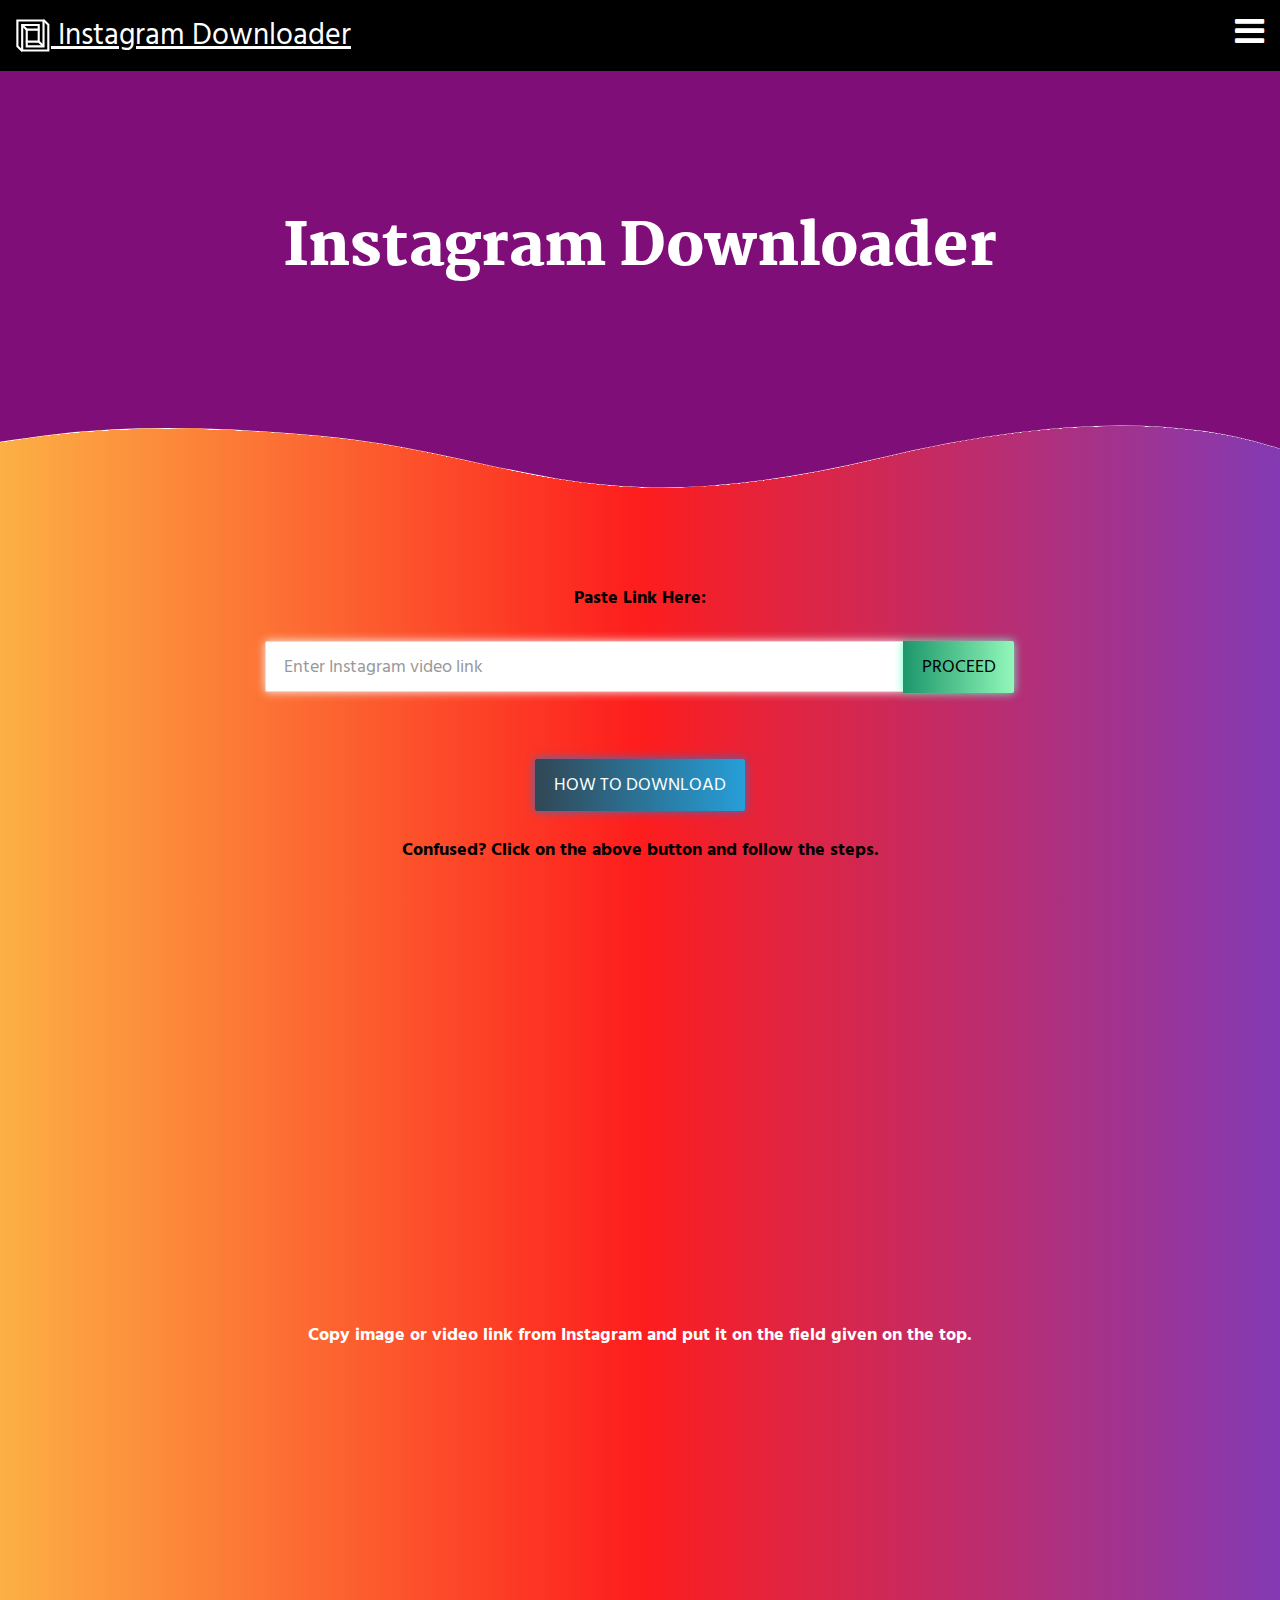
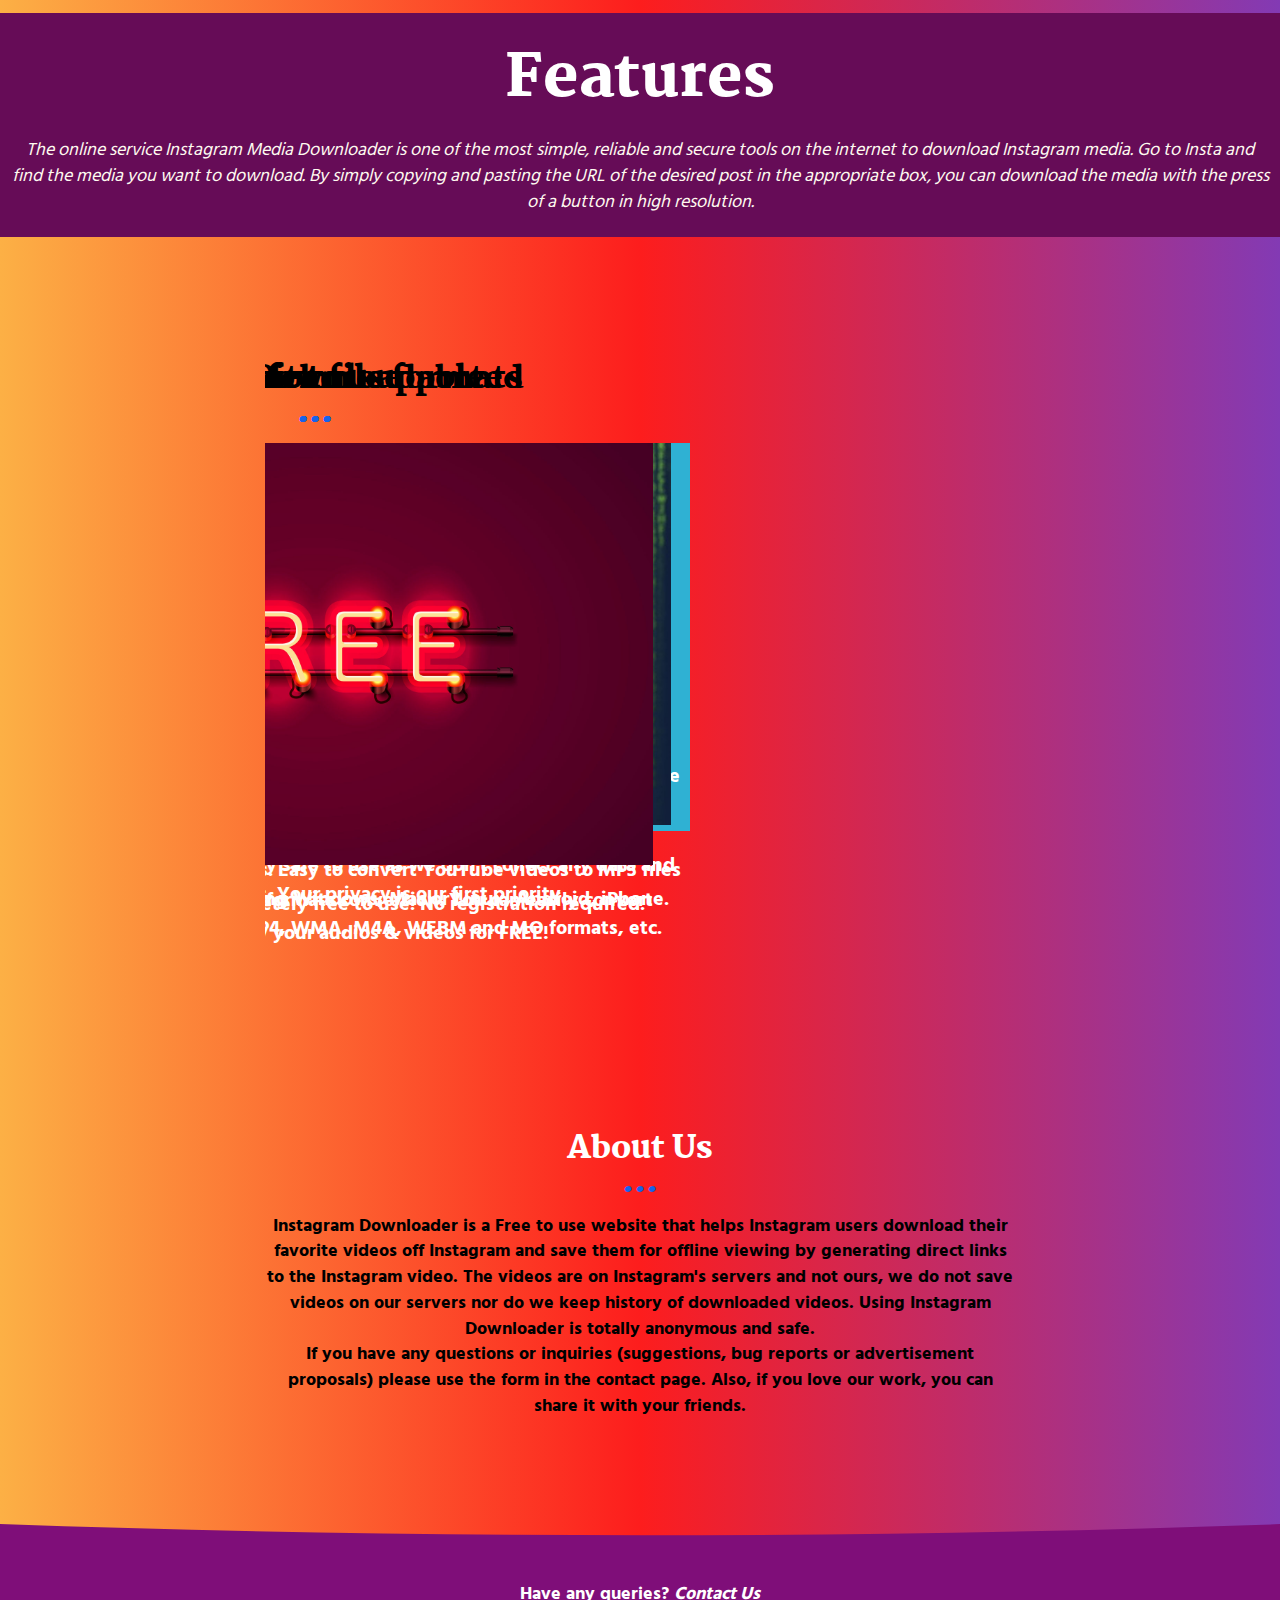
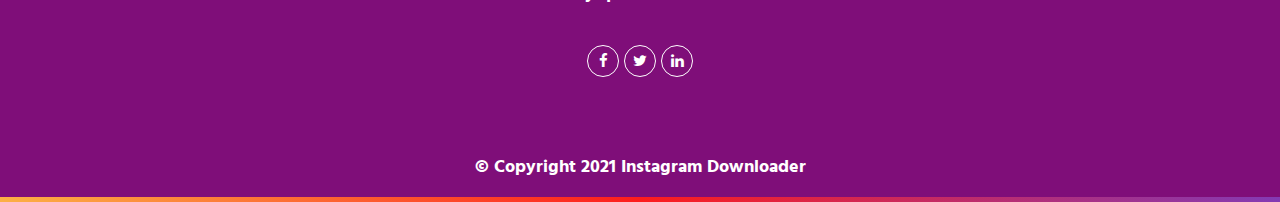
<file: index.html>
<!DOCTYPE html>
<html lang="en">

<head>
  <script type="text/javascript" src="https://cdnjs.cloudflare.com/ajax/libs/jquery/3.5.1/jquery.min.js"></script>
  <meta charset="UTF-8">
  <meta content="IE=edge" http-equiv="X-UA-Compatible">
  
 
  <meta content="width=device-width,initial-scale=1" name="viewport">
  <meta content="description" name="description">
  <meta name="google" content="notranslate" />
  <meta content="Mashup templates have been developped by Orson.io team" name="author">

  <!-- Disable tap highlight on IE -->
  <meta name="msapplication-tap-highlight" content="no">
  
  
  <link rel="apple-touch-icon" sizes="180x180" href="./assets/apple-icon-180x180.png">
  <link href="./assets/favicon.ico" rel="icon">

  <link href="style.css" rel="stylesheet">


  <title>Instagram Downloader</title>

<link href="./main.550dcf66.css" rel="stylesheet"></head>

<body> <!-- Add your content of header -->
  <header>
    <nav class="navbar-fixed-top">
    <div class="topnav ">
     
      <a class=" activenav">
        <div>
        <img src="./assets/images/mashup-icon.svg" class="navbar-logo-img" alt="">
        Instagram Downloader
      </div>
      </a>

      <div id="myLinks" style="text-align: center;">
      
        <a href="#" onclick=" myFunction()">Home</a>
        <a href="#myBtn" onclick=" myFunction()">How to Download</a>
        <a href="#features" onclick="myFunction()">Features</a>
          
        <a href="#about" onclick="myFunction() " >About Us</a>
      </div>
    
      <a href="javascript:void(0);" class="icon" onclick="myFunction()">
        <i class="fa fa-bars fa-2x" style="color: white;"></i>
      </a>
    </div>
  </nav>

  </header>

<!-- Add your site or app content here -->
  <div class="hero-full-container background-image-container white-text-container">
    <div class="container">
      <div class="row">
        <div class="col-xs-12">
          <h1>Instagram Downloader</h1>
          
          <br>
         
        </div>
      </div>
    </div>
  </div>

  <div class="section-container">
  <div class="container">
    <div class="row">
    <div class="col-xs-12 col-md-8 col-md-offset-2">
     <div class="text-center">
      <div class="card-body">
        <div class="row">
          <div class="col-md-12">
            <!-- <div class="form-group" style="text-align: center;">
              
             
              <label class="text-weight" ><b>Paste Link Here:</b></label>
              <div>
                <input type="text" name="link"  style="display: inline;"  placeholder="Enter Instagram media link" class="form-control link" style="text-align: center;" required>
              </div>
              <br>
              <button class="btn btn-success search"  onclick="getMedia()">Click here to proceed</button>
              
              
            </div> -->
            <div class="form-group" style="text-align: center;">

              <label class="text-weight" style="color: black;"><b>Paste Link Here:</b></label>
              <br>
              <br>
              <div class="input-group " style="text-align: center;">
                <input type="txt" name="link" id="youtube-id" placeholder="Enter Instagram video link" style="box-shadow: 0 0 10px rgb(243, 243, 243);"
                  class="form-control link" required>
                <span class="input-group-btn" id="bthide">
                  <button class="btn search btn-block click-btn-down btn-grad1" type="submit" onclick="getMedia()"> Proceed</button>
                
                </span>
              </div>

            </div>
          </div>
        </div>
      </div> 
      <br><br>
      <button type="button" class="btn btn-grad" id="myBtn">How to Download</button>
              <br>
              <br>
              <p style="color: black;"><b>Confused? Click on the above button and follow the steps.</b></p>
              
    </div> 
      </div>
      <div id="myModal" class="modal">

        <!-- Modal content -->
      <div class="modal-content">
       
        <div id="myCarousel" class="carousel slide" data-ride="carousel">
          <!-- Indicators -->
          <ol class="carousel-indicators">
            <li data-target="#myCarousel" data-slide-to="0" class="active"></li>
            <li data-target="#myCarousel" data-slide-to="1"></li>
            <li data-target="#myCarousel" data-slide-to="2"></li>
            <li data-target="#myCarousel" data-slide-to="3"></li>
            <li data-target="#myCarousel" data-slide-to="4"></li>
      
          </ol>
        <div class="modal-body">
          <span class="close">&times;</span>
        <div class="carousel-inner">
          <div class="item active">
            <div style="text-align: center;">
              <h3 style="color: floralwhite;">Step-1</h3>
              
            
            <img src="./assets/images/s1.PNG" class="centerimg" style="width: 60%;">
            <br>
            <p style="color: rgb(0, 0, 0);"><b>Paste the link of your video in the given place.</b></p>
          </div>
        </div>
          <div class="item">
            <div style="text-align: center;">
              <h3 style="color: floralwhite;">Step-2</h3>
            <img src="./assets/images/s2.PNG" class="centerimg" style="width: 60%;">
            <br>
      
            <p style="color: rgb(0, 0, 0);"><b>Click on the PROCEED button.</b></p>
          </div>
           
          </div>
      
          <div class="item">
            <div style="text-align: center;">
              <h3  style="color: floralwhite;">Step-3</h3>
            <img src="./assets/images/s3.PNG" class="centerimg" style="width: 80%;">
            <br>
      
            <p  style="color: rgb(0, 0, 0);"> <b>Click on the drop-down arrow & select the format in which you want to download from the drop-down list.</b></p>
          </div>
      
          </div>
          <div class="item">
            <div style="text-align: center;">
              <h3 style="color: floralwhite;">Step-4</h3>
            <img src="./assets/images/s4.PNG" class="centerimg" style="width: 80%;">
            <br>
      
            <p style="color: rgb(0, 0, 0);"><b>Click on Download button.</b></p>
          </div>
            
          </div>
          <div class="item">
            <div style="text-align: center;">
              <h3 style="color: floralwhite;">Step-5</h3>
            <img src="./assets/images/s5.PNG" class="centerimg" style="width: 80%;">
            <br>
      
            <p style="color: rgb(0, 0, 0);"> <b>Wait for the download bar to load to 100% and then click on Download Now!</b></p>
          </div>
            
          </div>
          <br>
          <br>
          <br>
        </div>
        
      </div>
      
        
      </div>
        </div>
        <!-- <div class="modal-footer">
          <h3>Modal Footer</h3>
        </div> -->
      </div>
  </div>
</form> 
</div>
</div>

</div>
</div>


              
                
  <section class="result">
     <div class="image-placeholder" ></div><br>
    <p style="text-align: center; color: #ffffff;"> <b>Copy image or video link from Instagram and put it on the field given on the top.</b> </p>
  </section>
  <!-- <a id="abc" href="hello" download> 
  <img id="456" src="#" style="margin-top: 0px;"> 
  </a>   -->

  




  <br>
  <br>
  <br>

  <br>

  <br>

  <br>

  <br>


  <div class="about-section">
    <h1 style="color:white;" id=features>Features</h1>
    <p  style="color: floralwhite;"><em>The online service Instagram Media Downloader is one of the most simple, reliable and secure tools on the internet to download Instagram media. Go to Insta and find the media you want to download. By simply copying and pasting the URL of the desired post in the appropriate box, you can download the media with the press of a button in high resolution.</em>
   
  </div>
 
  <div class="section-container">
    <div class="container">
      <div class="row">
        <div class="col-xs-12 col-md-8 col-md-offset-2">
          <div class="text-center">
<div class="content-slider">
  <div class="slider">
    <div class="mask">
      <ul>
        <li class="anim1">
          <div ><h2 style="color: #000000; text-align: center;">Cross platform supported</h2>
            <img
          src="./assets/images/f1.png" style="width:100%">
          </div>
          <br>
          <div class="source" style="color: rgb(255, 255, 255);"><b>We support all devices & platforms. Easy to convert YouTube videos to MP3 files regardless of whether you
            are using Windows, Mac or Linux, Android, iPhone.</b></div>
        </li>
        <li class="anim2">
          <div ><h2 style="color: #000000; text-align: center;">Flexible with file formats</h2>
            <img src="./assets/images/f2.png" style="width:90%">
          </div>
          <br>

          <div class="source" style="color: rgb(255, 255, 255);"><b>We support all video and audio formats conversion. You can easily convert YouTube videos to MP3, 3GP,
            MP4, WMA, M4A, WEBM and MO formats, etc.</b</div>
        </li>
        <li class="anim3">
          <div ><h2 style="color: #000000; text-align: center;">Easily Downloadable</h2>
            <img src="./assets/images/f3.png" style="width:100%">
          </div>
          <br>

          <div class="source" style="color: rgb(255, 255, 255);"><b> All you need to do is to enter the video's url that you wish to convert,
           select the format then click "download" to start the downloading process.</b></div>
        </li>
         <li class="anim4">
          <div ><h2 style="color: #000000; text-align: center;">Safe to use</h2>
            <img
          src="./assets/images/is-youtcom-safe-to-use.jpg" style="width:95%">
          </div>
          <br>

          <div class="source" style="color: rgb(255, 255, 255);"><b>YouTube downloader is completely safe to use as we don't collect any data and it's totally anonymous. Your privacy is our first priority.</b></div>
        </li>
        <li class="anim5">
          <div ><h2 style="color: #000000; text-align: center;">Free to use</h2>
            <img src="./assets/images/intro.jpg" style="width:90%">
          </div>
          <br>

          <div class="source" style="color: rgb(255, 255, 255);"><b>YouTube downloader is completely free to use. No registration required. Download and enjoy your audios & videos for FREE!</b></div>
        </li>
      
        
      </ul>
    </div>
  </div>
</div>
</div>
        </div>
      </div>
    </div>
  </div>


  <div class="section-container">
    <div class="container">
      <div class="row">
        <div class="col-xs-12 col-md-8 col-md-offset-2">
          <div class="text-center">
            <h2 style="color: rgb(255, 255, 255);" id="about">About Us</h2>
            <p style="color: rgb(0, 0, 0);">Instagram Downloader is a Free to use website that helps Instagram users download
              their favorite videos off Instagram and save them for offline viewing by generating direct links to the
              Instagram video.

              The videos are on Instagram's servers and not ours, we do not save videos on our servers nor do we keep
              history of downloaded videos. Using Instagram Downloader is totally anonymous and safe.
              <br>
              If you have any questions or inquiries (suggestions, bug reports or advertisement proposals) please use
              the form in the contact page.

              Also, if you love our work, you can share it with your friends.
            </p>
          
          </div>
        </div>
      </div>
    </div>
  </div>


  <footer class="footer-container white-text-container" style="padding-bottom: 10px;">
    <div class="container">
      <div class="row">


        


          
            <div class="col-xs-12" style="text-align: center;">
              <p>Have any queries? <a href="./contact.html"><em>Contact Us</em></a>
               </p>
              <br>
                <a href="https://facebook.com/" class="social-round-icon white-round-icon fa-icon" title="">
                  <i class="fa fa-facebook" aria-hidden="true"></i>
                </a>
                <a href="https://twitter.com/" class="social-round-icon white-round-icon fa-icon" title="">
                  <i class="fa fa-twitter" aria-hidden="true"></i>
                </a>
                <a href="https://www.linkedin.com/" class="social-round-icon white-round-icon fa-icon" title="">
                  <i class="fa fa-linkedin" aria-hidden="true"></i>
                </a>
                
              
            </div>
          

           
            
          


        
      </div>
    </div>
<br>
<br>
<br>


    <p style="text-align: center; color: white; ">&copy; Copyright 2021 Instagram Downloader</p>
  </footer>


<script>
  document.addEventListener("DOMContentLoaded", function (event) {
    navActivePage();
    scrollRevelation('.reveal');
  });
</script>

<script  src="function.js"></script>

 <script type="text/javascript" src="./main.0cf8b554.js"></script>
 <script>
  document.addEventListener("DOMContentLoaded", function (event) {
    navbarFixedTopAnimation();  
  });
</script>

<script>


 //var hello= $('#instaImg').val();
 //console.log(typeoff(hello));
$('a').attr("href",$('#instaImg').val());
//$('#456').attr("src",hello);


//  $('#instaa').on('click', function(){
   
//    $('#instaImg').attr("src");
    
//  // document.getElementById("").style.display = "block";
//   //document.getElementById("").style.display = "block";
//  });
</script>

</body>

</html>


 <script>
// $(window).keypress(function(event) {
//   if (!(event.which == 115 && event.ctrlKey) && !(event.which == 19)) return true;
//   alert("Ctrl-S pressed");
//   event.preventDefault();
//   return false;
// });
// </script>


 <script>
//   $(document).keydown(function(event) {

// //19 for Mac Command+S
// if (!( String.fromCharCode(event.which).toLowerCase() == 's' && event.ctrlKey) && !(event.which == 19)) return true;

// alert("Ctrl-s pressed");

// event.preventDefault();
// return false;
// });
// </script>

<script>
//   $(document).bind('keydown', function(e) {
//   if(e.ctrlKey && (e.which == 83)) {
//     e.preventDefault();
//     alert("Do you want to download?");
//     return false;
//   }
// });
// </script>
 <script>
//   $("#Save").click(function() {
//   e = $.Event("keydown");
//   e.which = 83; // S
//   e.ctrlKey = true; // CTRL
//   $(document).trigger(e);
// });
// </script>

<script>
  function myFunction() {
  var x = document.getElementById("myLinks");
  if (x.style.display === "block") {
    x.style.display = "none";
  } else {
    x.style.display = "block";
  }
}
</script>

<script>
    // Get the modal
    var modal = document.getElementById("myModal");

    // Get the button that opens the modal
    var btn = document.getElementById("myBtn");

    // Get the <span> element that closes the modal
    var span = document.getElementsByClassName("close")[0];

    // When the user clicks on the button, open the modal 
    btn.onclick = function () {
      modal.style.display = "block";
    }

    // When the user clicks on <span> (x), close the modal
    span.onclick = function () {
      modal.style.display = "none";
    }

    // When the user clicks anywhere outside of the modal, close it
    window.onclick = function (event) {
      if (event.target == modal) {
        modal.style.display = "none";
      }
    }
  </script>
</file>
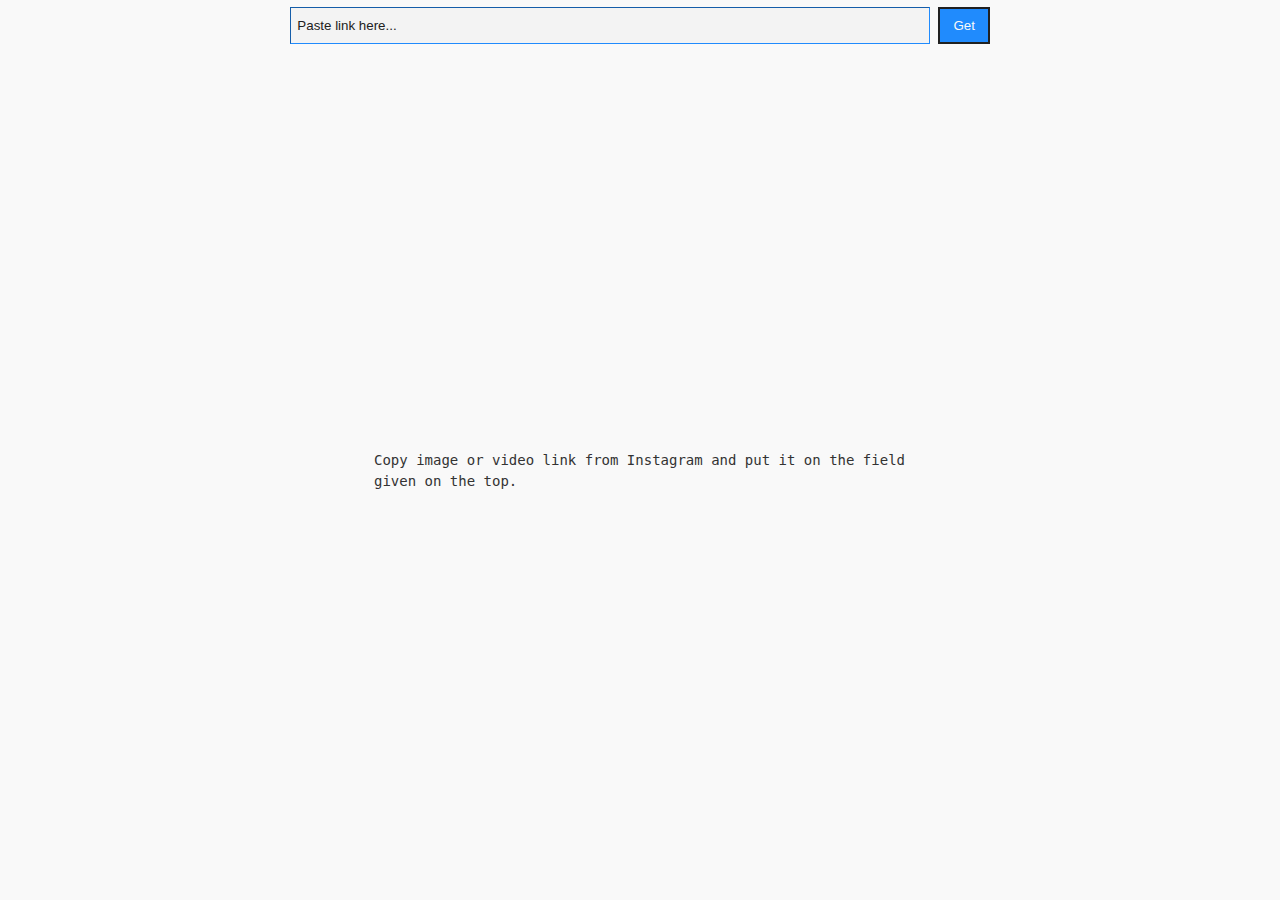
<file: instagram/index.html>
<html lang="en" >
  <head>
    <meta charset="UTF-8">
    <title>Instagram Downloader | Webdevtrick.com</title>
    <link rel="stylesheet" href="style.css">
  </head>
  <body>
    <main>
      <header class="navbar">
        <input type="text" value="" placeholder="Paste link here...">
        <button class="search" onclick="getMedia()">Get</button>
      </header>
      <section class="result">
        <div class="image-placeholder"></div>
        <p> Copy image or video link from Instagram and put it on the field given on the top. </p>
      </section>
    </main>
  
    <script  src="function.js"></script>
  
  </body>
  </html>
</file>
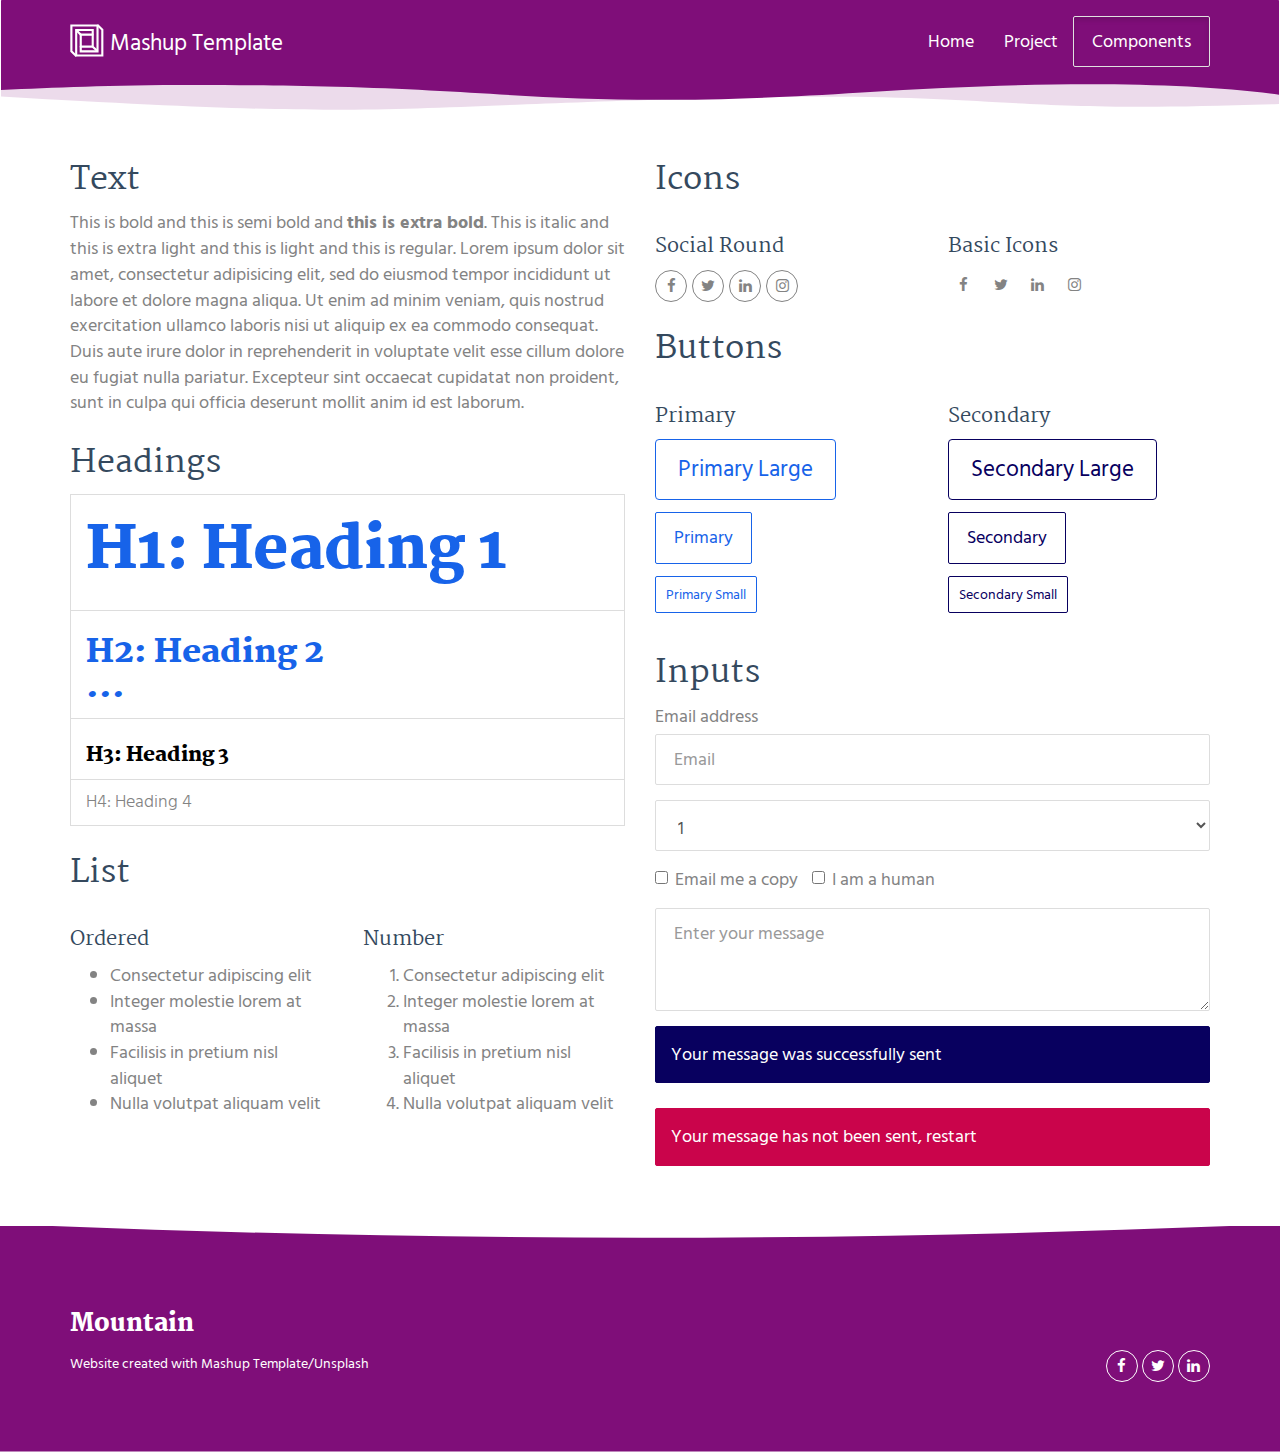
<file: components.html>
<!DOCTYPE html>
<html lang="en">

<head>
  <meta charset="UTF-8">
  <meta content="IE=edge" http-equiv="X-UA-Compatible">
  <meta content="width=device-width,initial-scale=1" name="viewport">
  <meta content="description" name="description">
  <meta name="google" content="notranslate" />
  <meta content="Mashup templates have been developped by Orson.io team" name="author">

  <!-- Disable tap highlight on IE -->
  <meta name="msapplication-tap-highlight" content="no">
  
  
  <link rel="apple-touch-icon" sizes="180x180" href="./assets/apple-icon-180x180.png">
  <link href="./assets/favicon.ico" rel="icon">

  <link href="" rel="stylesheet">


  <title>Title page</title>

<link href="./main.550dcf66.css" rel="stylesheet"></head>

<body> <!-- Add your content of header -->
<header>
  <nav class="navbar navbar-default active">
    <div class="container">
      <div class="navbar-header">
        <button type="button" class="navbar-toggle collapsed" data-toggle="collapse" data-target="#navbar-collapse" aria-expanded="false">
          <span class="sr-only">Toggle navigation</span>
          <span class="icon-bar"></span>
          <span class="icon-bar"></span>
          <span class="icon-bar"></span>
        </button>
        <a class="navbar-brand" href="./index.html" title="">
          <img src="./assets/images/mashup-icon.svg" class="navbar-logo-img" alt="">
          Mashup Template
        </a>
      </div>

      <div class="collapse navbar-collapse" id="navbar-collapse">
        <ul class="nav navbar-nav navbar-right">
          <li><a href="./index.html" title="">Home</a></li>
          <li><a href="./project.html" title="">Project</a></li>
          <li>
            <p>
              <a href="./components.html" class="btn btn-default navbar-btn" title="">Components</a>
            </p>
          </li>

        </ul>
      </div> 
    </div>
  </nav>
</header>

<!-- Add your site or app content here -->
  <div class="container">
    <div class="row">
      <div class="col-xs-12 col-md-6">

        <div class="template-example">
          <h2 class="template-title-example">Text</h2>
          <p>This is bold and this is semi bold and <b>this is extra bold</b>. This is italic and this is extra light and this is light
          and this is regular. Lorem ipsum dolor sit amet, consectetur adipisicing elit, sed do eiusmod
          tempor incididunt ut labore et dolore magna aliqua. Ut enim ad minim veniam,
          quis nostrud exercitation ullamco laboris nisi ut aliquip ex ea commodo
          consequat. Duis aute irure dolor in reprehenderit in voluptate velit esse
          cillum dolore eu fugiat nulla pariatur. Excepteur sint occaecat cupidatat non
          proident, sunt in culpa qui officia deserunt mollit anim id est laborum.
          </p>
        </div>

        <div class="template-example">
          <h2 class="template-title-example">Headings</h2>
          
          <table class="table table-bordered">
            <tr><td><h1>H1: Heading 1</h1></td></tr>
            <tr><td><h2>H2: Heading 2</h2></td></tr>
            <tr><td><h3>H3: Heading 3</h3></td></tr>
            <tr><td><h4>H4: Heading 4</h4></td></tr>
          </table>
        </div>

        <div class="template-example">
          <h2 class="template-title-example">List</h2>
          <div class="row">
            <div class="col-md-6">
              <h3 class="template-title-example">Ordered</h3>
              <ul>
                <li>Consectetur adipiscing elit</li>
                <li>Integer molestie lorem at massa</li>
                <li>Facilisis in pretium nisl aliquet</li>
                <li>Nulla volutpat aliquam velit</li>
              </ul>
            </div>
            <div class="col-md-6">
              <h3 class="template-title-example">Number</h3>
              <ol>
                <li>Consectetur adipiscing elit</li>
                <li>Integer molestie lorem at massa</li>
                <li>Facilisis in pretium nisl aliquet</li>
                <li>Nulla volutpat aliquam velit</li>
              </ol>
            </div>
          </div>
        </div>

        
      </div>

      <div class="col-xs-12 col-md-6">
        <div class="template-example">
          <h2 class="template-title-example">Icons</h2>
          
          <div class="row">
            <div class="col-md-6">
              <h3 class="template-title-example">Social Round</h2>
              <ul class="list-icons">
                <li>
                  <a href="" class="social-round-icon fa-icon">
                    <i class="fa fa-facebook"></i>
                  </a>
                </li>
                <li>
                  <a href="" class="social-round-icon fa-icon">
                    <i class="fa fa-twitter"></i>
                  </a>
                </li>
                <li>
                  <a href="" class="social-round-icon fa-icon">
                    <i class="fa fa-linkedin"></i>
                  </a>
                </li>
                <li>
                  <a href="" class="social-round-icon fa-icon">
                    <i class="fa fa-instagram"></i>
                  </a>
                </li>
              </ul>
            </div>
            <div class="col-md-6">
               <h3 class="template-title-example">Basic Icons</h2>
                <ul class="list-icons">
                  <li>
                    <span class="fa-icon">
                      <i class="fa fa-facebook"></i>
                    </span>
                  </li>
                  <li>
                    <span class="fa-icon">
                      <i class="fa fa-twitter"></i>
                    </span>
                  </li>
                  <li>
                    <span class="fa-icon">
                      <i class="fa fa-linkedin"></i>
                    </span>
                  </li>
                  <li>
                    <span class="fa-icon">
                      <i class="fa fa-instagram"></i>
                    </span>
                  </li>
                </ul>
            </div>

          </div>


          


        </div>

        <div class="template-example">
          <h2 class="template-title-example">Buttons</h2>
          <div class="row">
            <div class="col-md-6">
              <h3 class="template-title-example">Primary</h2>
              <div class="row">
                  <div class="col-md-6">
                  <p><a href="" class="btn btn-primary btn-lg">Primary Large</a></p>
                  <p><a href="" class="btn btn-primary">Primary </a></p>
                  <p><a href="" class="btn btn-primary btn-sm">Primary Small</a></p>
                </div>
              </div>

            </div>

            <div class="col-md-6">
              <h3 class="template-title-example">Secondary</h2>
              <div class="row">
                  <div class="col-md-6">
                  <p><a href="" class="btn btn-info btn-lg">Secondary Large</a></p>
                  <p><a href="" class="btn btn-info">Secondary </a></p>
                  <p><a href="" class="btn btn-info btn-sm">Secondary Small</a></p>
                </div>
              </div>
            </div>
          </div>
        </div>
        
        <div class="template-example">
          <h2 class="template-title-example">Inputs</h2>

            <div class="form-group">
              <label for="exampleInputEmail1">Email address</label>
              <input type="email" class="form-control" id="exampleInputEmail1" placeholder="Email">
            </div>

            <div class="form-group">
              <select class="form-control">
                <option>1</option>
                <option>2</option>
                <option>3</option>
                <option>4</option>
                <option>5</option>
              </select>
            </div>

            <div class="form-group">
              <label class="checkbox-inline">
                <input 
                type="checkbox" id="inlineCheckbox1" value="option1"> Email me a copy
              </label>
              <label class="checkbox-inline">
                <input type="checkbox" id="inlineCheckbox2" value="option2"> I am a human
              </label>
            </div>

            <div class="form-group">
              <textarea class="form-control" rows="3" placeholder="Enter your message"></textarea>
            </div>
            
            <div class="alert alert-success" role="alert">Your message was successfully sent</div>
            <div class="alert alert-danger" role="alert">Your message has not been sent, restart</div>
        </div>




      </div>
    </div>
  </div>

<footer class="footer-container white-text-container">
  <div class="container">
    <div class="row">

     
      <div class="col-xs-12">
        <h3>Mountain</h3>

        <div class="row">
          <div class="col-xs-12 col-sm-7">
            <p><small>Website created with <a href="http://www.mashup-template.com/" title="Create website with free html template">Mashup Template</a>/<a href="https://www.unsplash.com/" title="Beautiful Free Images">Unsplash</a></small>
            </p>
          </div>
          <div class="col-xs-12 col-sm-5">
            <p class="text-right">
              <a href="https://facebook.com/" class="social-round-icon white-round-icon fa-icon" title="">
                <i class="fa fa-facebook" aria-hidden="true"></i>
              </a>
              <a href="https://twitter.com/" class="social-round-icon white-round-icon fa-icon" title="">
                <i class="fa fa-twitter" aria-hidden="true"></i>
              </a>
              <a href="https://www.linkedin.com/" class="social-round-icon white-round-icon fa-icon" title="">
                <i class="fa fa-linkedin" aria-hidden="true"></i>
              </a>
            </p>
          </div>
        </div>
        
        
      </div>
    </div>
  </div>
</footer>

<script>
  document.addEventListener("DOMContentLoaded", function (event) {
    navActivePage();
    scrollRevelation('.reveal');
  });
</script>

<!-- Google Analytics: change UA-XXXXX-X to be your site's ID 

<script>
  (function (i, s, o, g, r, a, m) {
    i['GoogleAnalyticsObject'] = r; i[r] = i[r] || function () {
      (i[r].q = i[r].q || []).push(arguments)
    }, i[r].l = 1 * new Date(); a = s.createElement(o),
      m = s.getElementsByTagName(o)[0]; a.async = 1; a.src = g; m.parentNode.insertBefore(a, m)
  })(window, document, 'script', '//www.google-analytics.com/analytics.js', 'ga');
  ga('create', 'UA-XXXXX-X', 'auto');
  ga('send', 'pageview');
</script>

--> <script type="text/javascript" src="./main.0cf8b554.js"></script></body>

</html>
</file>
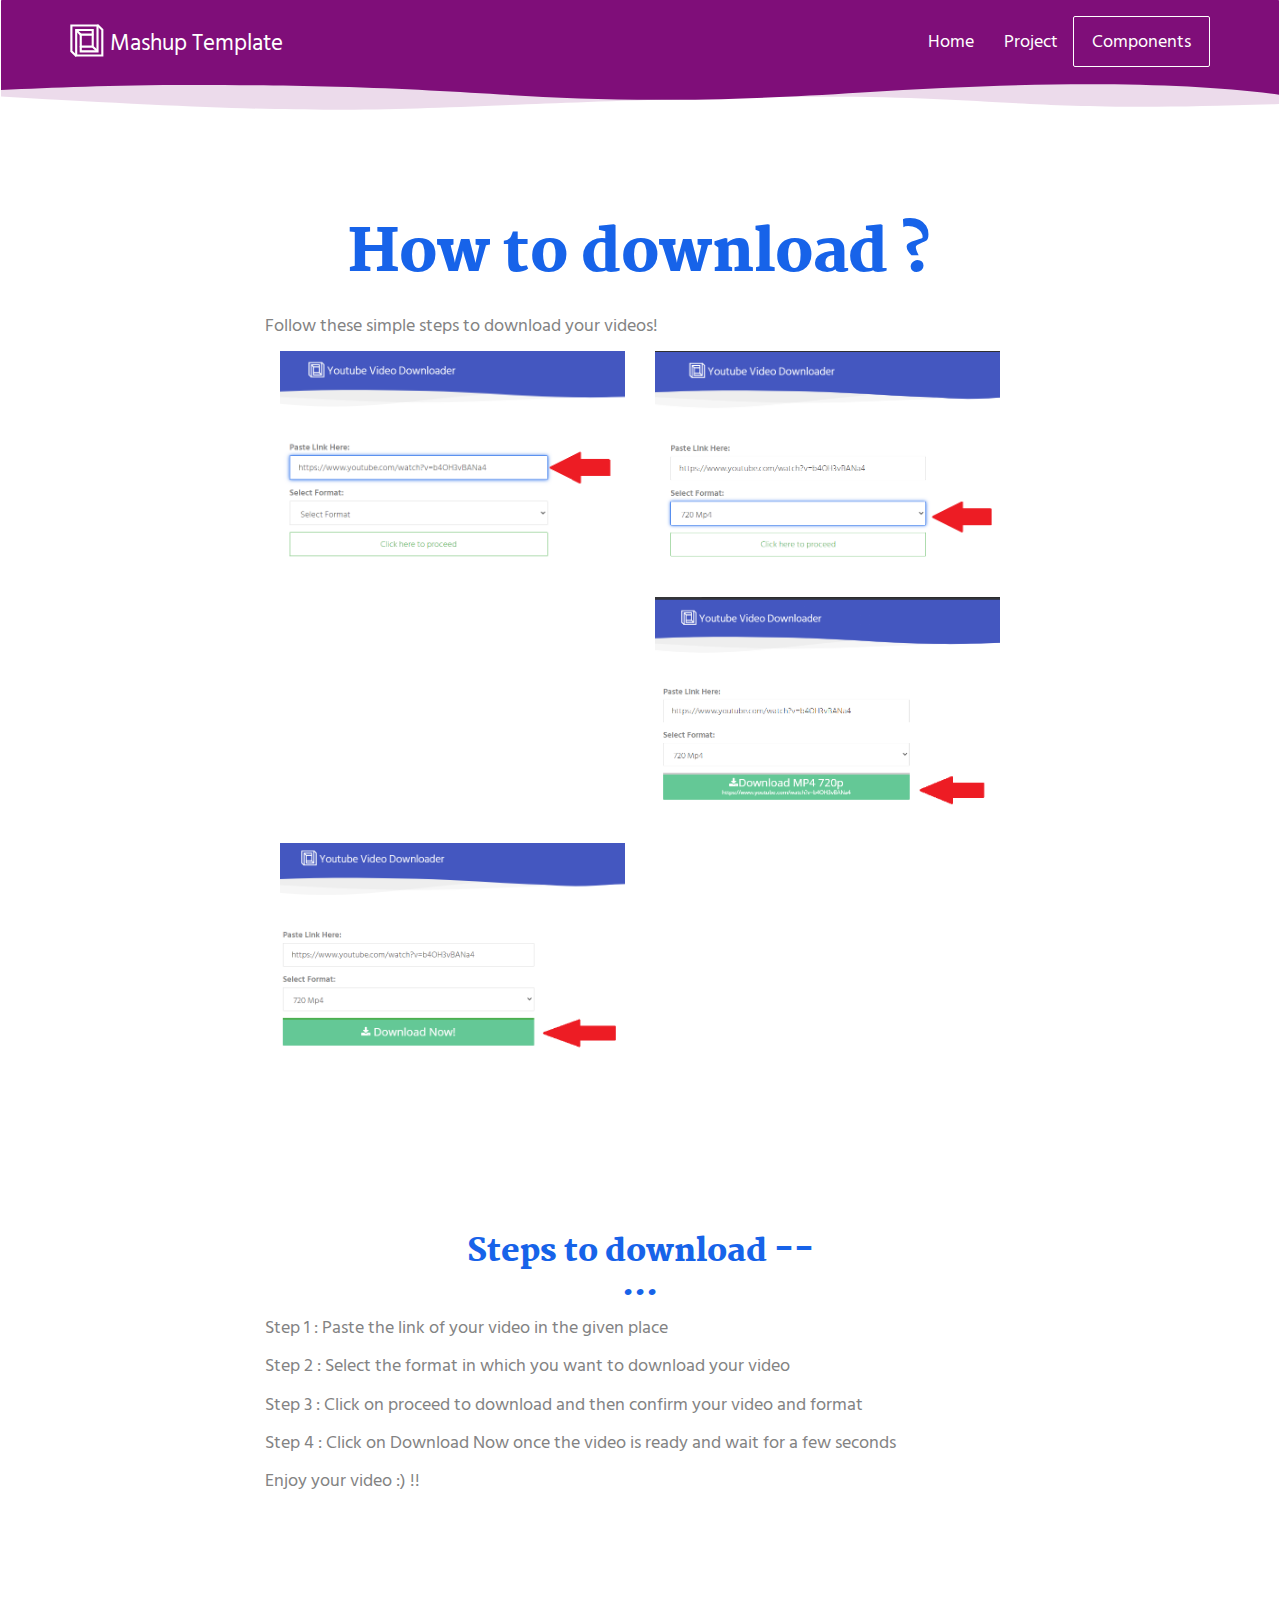
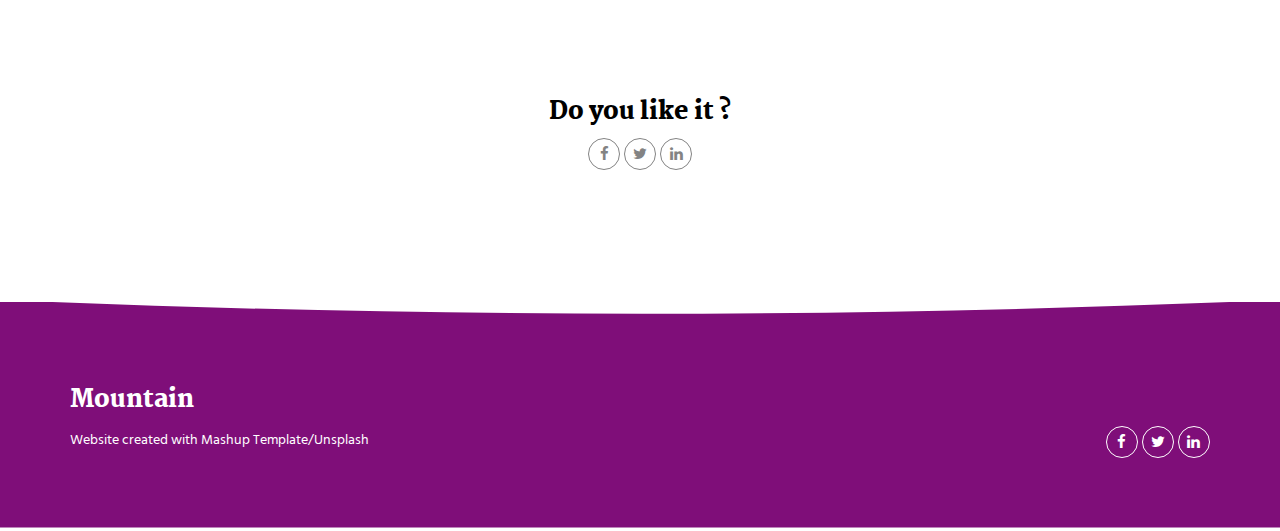
<file: project.html>
<!DOCTYPE html>
<html lang="en">

<head>
  <meta charset="UTF-8">
  <meta content="IE=edge" http-equiv="X-UA-Compatible">
  <meta content="width=device-width,initial-scale=1" name="viewport">
  <meta content="description" name="description">
  <meta name="google" content="notranslate" />
  <meta content="Mashup templates have been developped by Orson.io team" name="author">

  <!-- Disable tap highlight on IE -->
  <meta name="msapplication-tap-highlight" content="no">
  
  
  <link rel="apple-touch-icon" sizes="180x180" href="./assets/apple-icon-180x180.png">
  <link href="./assets/favicon.ico" rel="icon">

  <link href="" rel="stylesheet">


  <title>Title page</title>

<link href="./main.550dcf66.css" rel="stylesheet"></head>

<body> <!-- Add your content of header -->
<header>
  <nav class="navbar navbar-default active">
    <div class="container">
      <div class="navbar-header">
        <button type="button" class="navbar-toggle collapsed" data-toggle="collapse" data-target="#navbar-collapse" aria-expanded="false">
          <span class="sr-only">Toggle navigation</span>
          <span class="icon-bar"></span>
          <span class="icon-bar"></span>
          <span class="icon-bar"></span>
        </button>
        <a class="navbar-brand" href="./index.html" title="">
          <img src="./assets/images/mashup-icon.svg" class="navbar-logo-img" alt="">
          Mashup Template
        </a>
      </div>

      <div class="collapse navbar-collapse" id="navbar-collapse">
        <ul class="nav navbar-nav navbar-right">
          <li><a href="./index.html" title="">Home</a></li>
          <li><a href="./project.html" title="">Project</a></li>
          <li>
            <p>
              <a href="./components.html" class="btn btn-default navbar-btn" title="">Components</a>
            </p>
          </li>

        </ul>
      </div> 
    </div>
  </nav>
</header>

<div class="section-container">
    <div class="container">
      <div class="row">
        <div class="col-xs-12 col-md-8 col-md-offset-2">
          <h1 class="text-center">How to download ?</h1>
          <p>Follow these simple steps to download your videos!</p>
          
         

          
            <div class="col-xs-6">
              <img src="./assets/images/pasteLink.png" alt="" class="img-responsive reveal-content" data-action="zoom">
            </div>
            <div class="col-xs-6">
              <img src="./assets/images/Format.png" alt="" class="img-responsive reveal-content" data-action="zoom">
            </div>
            <div class="col-xs-6">
              <img src="./assets/images/check.png" alt="" class="img-responsive reveal-content" data-action="zoom">
            </div>
            <div class="col-xs-6">
              <img src="./assets/images/Download.png" alt="" class="img-responsive reveal-content" data-action="zoom">
            </div>
          
       </div>
      </div>
    </div>
  </div>

  <div class="section-container">
    <div class="container">
      <div class="row section-container-spacer">
        <div class="col-xs-12 col-md-8 col-md-offset-2">
          <h2 class="text-center">Steps to download --</h2>
          <div class="section-container-spacer">
            <p>Step 1 : Paste the link of your video in the given place</p>
            <p>Step 2 : Select the format in which you want to download your video</p>
            <p>Step 3 : Click on proceed to download and then confirm your video and format</p>
            <p>Step 4 : Click on Download Now once the video is ready and wait for a few seconds</p>
            <p></p>
            <p>Enjoy your video :) !! </p>
          </div>  
          
        </div>  
      </div>
    </div>
  </div>

  <div class="section-container">
    <div class="container text-center">
      <div class="row section-container-spacer">
        <div class="col-xs-12 col-md-12">
          
          <h3>Do you like it ?</h3>
          <p>
            <a href="https://facebook.com/" class="social-round-icon fa-icon" title="">
              <i class="fa fa-facebook" aria-hidden="true"></i>
            </a>
            <a href="https://twitter.com/" class="social-round-icon fa-icon" title="">
              <i class="fa fa-twitter" aria-hidden="true"></i>
            </a>
            <a href="https://www.linkedin.com/" class="social-round-icon fa-icon" title="">
              <i class="fa fa-linkedin" aria-hidden="true"></i>
            </a>
          </p>
        </div>  
      </div>
    
    </div>
  </div>

<footer class="footer-container white-text-container">
  <div class="container">
    <div class="row">

     
      <div class="col-xs-12">
        <h3>Mountain</h3>

        <div class="row">
          <div class="col-xs-12 col-sm-7">
            <p><small>Website created with <a href="http://www.mashup-template.com/" title="Create website with free html template">Mashup Template</a>/<a href="https://www.unsplash.com/" title="Beautiful Free Images">Unsplash</a></small>
            </p>
          </div>
          <div class="col-xs-12 col-sm-5">
            <p class="text-right">
              <a href="https://facebook.com/" class="social-round-icon white-round-icon fa-icon" title="">
                <i class="fa fa-facebook" aria-hidden="true"></i>
              </a>
              <a href="https://twitter.com/" class="social-round-icon white-round-icon fa-icon" title="">
                <i class="fa fa-twitter" aria-hidden="true"></i>
              </a>
              <a href="https://www.linkedin.com/" class="social-round-icon white-round-icon fa-icon" title="">
                <i class="fa fa-linkedin" aria-hidden="true"></i>
              </a>
            </p>
          </div>
        </div>
        
        
      </div>
    </div>
  </div>
</footer>

<script>
  document.addEventListener("DOMContentLoaded", function (event) {
    navActivePage();
    scrollRevelation('.reveal');
  });
</script>

<!-- Google Analytics: change UA-XXXXX-X to be your site's ID 

<script>
  (function (i, s, o, g, r, a, m) {
    i['GoogleAnalyticsObject'] = r; i[r] = i[r] || function () {
      (i[r].q = i[r].q || []).push(arguments)
    }, i[r].l = 1 * new Date(); a = s.createElement(o),
      m = s.getElementsByTagName(o)[0]; a.async = 1; a.src = g; m.parentNode.insertBefore(a, m)
  })(window, document, 'script', '//www.google-analytics.com/analytics.js', 'ga');
  ga('create', 'UA-XXXXX-X', 'auto');
  ga('send', 'pageview');
</script>

--> <script type="text/javascript" src="./main.0cf8b554.js"></script></body>

</html>
</file>
<file: style.css>
.topnav {
  overflow: hidden;
  background-color: #333;
  position: relative;
}

/* Hide the links inside the navigation menu (except for logo/home) */
.topnav #myLinks {
  display: none;
}

/* Style navigation menu links */
.topnav a {
  color: white;
  padding: 14px 16px;
  text-decoration: none;
  font-size: 17px;
  display: block;
}

/* Style the hamburger menu */
.topnav a.icon {
  background: black;
  display: block;
  position: absolute;
  right: 0;
  top: 0;
}

/* Add a grey background color on mouse-over */
.topnav a:hover {
  background-color: rgb(0, 0, 0);
  color: #ffffff;
}

/* Style the active link (or home/logo) */
.activenav {
  background-color: #000000 !important;
  color: white;
  text-align: left;
  font-size: 30px !important;
}
* {
  box-sizing: border-box;
}
html, body {
  position: relative;
  height: 100%;
}
body {
  margin: 0;
  padding: 0;
  font-family: "consolas",monospace;
  font-size: 14px;
  line-height: 1.5;
  /* background: #f9f9f9; */
  background: #833ab4;
background: -webkit-linear-gradient(to right, #fcb045, #fd1d1d, #833ab4);
background: linear-gradient(to right, #fcb045, #fd1d1d, #833ab4);
  color: #333;
}
code {
  background: #208bfd;
  color: #f9f9f9;
  padding: 0.1em 0.5em;
  border-radius: 4px;
}
.image-placeholder {
  margin: auto;
  margin-top: -90px;
  width: 89%;
  max-width: 500px;
  display: block;
  height: 380px;
  background-repeat: no-repeat;
  background-size: cover;
  background-position: center center;
  background-image: url(https://webdevtrick.com/wp-content/uploads/image-placeholder.png);
  overflow: hidden;
}
@media (max-width: 420px) {
  .image-placeholder {
    width: 320px;
    max-width: 320px;
    height: 280px;
    background-size: contain;
    background-position: top left;
    background-attachment: scroll;
  }
}
/* header {
  position: absolute;
  top: 0;
  left: 0;
  width: 100%;
  height: 4em;
  background: #000000;
  margin: 0 auto;
  text-align: center;
  color: #f9f9f9;
}
::placeholder {
  color: #212121;
} */
input {
  display: inline-block;
  width: 100%;
  
  min-height: 2.8em;
  
  background: #f3f3f3;
 
  border-width: 1px;
  color: #212121;
  transition: all 500ms ease;
}
input:focus, input:hover {
  border-color: #208bfd;
  transition: all 500ms ease;
}

/
.search {
  display: inline-block;
  padding: 0 1em;
  text-align: center;
  min-width: 2.8em;
  height: 2.8em;
  margin: 0;
  background: #208bfd;
  border: 2px solid #212121;
  color: #f9f9f9;
  transition: all 500ms ease;
}
.search:focus, .search:hover {
  background: #212121;
  border-color: #f9f9f9;
  cursor: pointer;
  transition: all 500ms ease;
}
.result {
  margin: 0 auto;
  padding: 4em 1em;
  max-width: 40em;
  color: white;
  text-align: center;
}
.result video, .result img {
  width: calc(100% - 4em);
  margin: 2em;
}
.result .download {
  text-decoration: none;
  display: inline-block;
  padding: 0.5em 1em;
  background: #208bfd;
  border-color: #208bfd;
  border-width: 1px;
  color: #f9f9f9;
  transition: all 500ms ease;
}
.result .download:focus, .result .download:hover {
  background: #208bfd;
  border-color: #f9f9f9;
  cursor: pointer;
  transition: all 500ms ease;
}
/* @media (max-width: 600px) {
  .result {
    position: absolute;
    top: 4em;
    left: 0;
    right: 0;
    height: calc(100% - 10em);
    overflow-y: auto;
    max-width: 40em;
    background: #f9f9f9;
    margin: auto;
  }
} */
/* footer {
  width: 100%;
  margin: 2em auto;
  text-align: center;
}

@media (max-width: 600px) {
  footer {
    position: absolute;
    bottom: 1em;
    left: 0;
    right: 0;
    height: 2em;
  }
} */

.btn-grad1 {background-image: linear-gradient(to right, #1D976C 0%, #93F9B9  51%, #1D976C  100%) !important}
    .btn-grad1 {
       /* margin: 10px; */
       padding: 15px 45px;
       text-align: center;
       text-transform: uppercase;
       transition: 0.5s;
       background-size: 200% auto;
       color: rgb(0, 0, 0);            
       box-shadow: 0 0 10px rgb(107, 253, 204);
       border-radius: 10px;
       display: block;
     }

     .btn-grad1:hover {
       background-position: right center; /* change the direction of the change here */
       color: rgb(50, 0, 78) !important;
       text-decoration: none;
     }

     .btn-grad {background-image: linear-gradient(to right, #314755 0%, #26a0da  51%, #314755  100%) !important}
     .btn-grad {
        /* margin: 10px;  */
        padding: 15px 45px;
        text-align: center;
        text-transform: uppercase;
        transition: 0.5s;
        background-size: 200% auto;
        color: white;            
        box-shadow: 0 0 10px #2d76c9;
        border-radius: 10px;
        display: block;
      }
   
      .btn-grad:hover {
        background-position: right center; /* change the direction of the change here */
        color: #fff;
        text-decoration: none;
      }

      .modal {
        display: none; /* Hidden by default */
        position: fixed; /* Stay in place */
        z-index: 2; /* Sit on top */
        top: 63%;
        left: 50%;
        bottom: 0%;
        transform: translate(-50%, -50%);
        width: 100%; /* Full width */
        height: 100%; /* Full height */
        overflow: auto; /* Enable scroll if needed */
        background-color: rgb(0,0,0); /* Fallback color */
        background-color: rgba(0,0,0,0.4); /* Black w/ opacity */
      }
      
      /* Modal Content/Box */
      .modal-content {
        background-image: linear-gradient(to top, #30cfd0 0%, #330867 100%);
        margin: 15% auto; /* 15% from the top and centered */
        padding: 20px;
        border: 1px solid #888;
        width: 80%; /* Could be more or less, depending on screen size */
      }
      
      /* The Close Button */
      .close {
        color: rgb(255, 255, 255) !important;
        float: right;
        font-size: 28px;
        font-weight: bold;
      }
      .card {
        z-index: 0 !important;
      }
      .close:hover,
      .close:focus {
        color: black;
        text-decoration: none;
        cursor: pointer;
      }
      /* Modal Header */
      .modal-header {
        padding: 2px 16px;
        background-color: #dad8d8;
        color: rgb(0, 0, 0);
        
      }
      
      /* Modal Body */
      .modal-body {padding: 2px 16px 2px 16px;}
      
      /* Modal Footer */
      .modal-footer {
        padding: 2px 16px;
        background-color: #ffffff;
        color: white;
      }
      
      /* Modal Content */
      .modal-content {
        position: relative;
        background-color: #fefefe;
        margin: auto;
        padding: 0;
        
        width: 80%;
        box-shadow: 0 4px 8px 0 rgba(0,0,0,0.2),0 6px 20px 0 rgba(0,0,0,0.19);
        animation-name: animatetop;
        animation-duration: 0.4s
      }
      .about-section {
        padding: 10px;
        text-align: center;
        background-color: #660c57;
        color: white;
      }
      
      .container {
        padding: 0 16px;
      }      

      .content-slider {
        width: 100%;
        height: 100%;
      }
      
      .slider {
        height: 100 !important;
        /* width: 100; */
        margin: 40px auto 0;
        overflow: hidden;
        position: relative;
      }
      
      .mask {
        overflow: hidden;
        height: 650px;
      }
      
      .slider ul {
        margin: 0;
        padding: 0;
        position: relative;
      }
      
      .slider li {
        width: 100%;
        height: 100%;
        position: absolute;
        left: -325px;
        list-style: none;
      }
      
      .slider .quote {
        font-size: 40px;
        font-style: italic;
      }
      
      .slider .source {
        font-size: 20px;
        text-align: center;
      }
      
      .slider li.anim1 {
        animation: cycle 15s linear infinite;
      }
      
      .slider li.anim2 {
        animation: cycle2 15s linear infinite;
      }
      
      .slider li.anim3 {
        animation: cycle3 15s linear infinite;
      }
      
      .slider li.anim4 {
        animation: cycle4 15s linear infinite;
      }
      
      .slider li.anim5 {
        animation: cycle5 15s linear infinite;
      }
      
      .slider li.anim6 {
        animation: cycle6 15s linear infinite;
      }
      
      .slider:hover li {
        animation-play-state: paused;
      }
      
      @keyframes cycle {
        0% {
          left: 0px;
        }
        4% {
          left: 0px;
        }
        16% {
          left: 0px;
          opacity: 1;
          z-index: 0;
        }
        20% {
          left: 325px;
          opacity: 0;
          z-index: 0;
        }
        21% {
          left: -325px;
          opacity: 0;
          z-index: -1;
        }
        50% {
          left: -325px;
          opacity: 0;
          z-index: -1;
        }
        92% {
          left: -325px;
          opacity: 0;
          z-index: 0;
        }
        96% {
          left: -325px;
          opacity: 0;
        }
        100% {
          left: 0px;
          opacity: 1;
        }
      }
      
      @keyframes cycle2 {
        0% {
          left: -325px;
          opacity: 0;
        }
        16% {
          left: -325px;
          opacity: 0;
        }
        20% {
          left: 0px;
          opacity: 1;
        }
        24% {
          left: 0px;
          opacity: 1;
        }
        36% {
          left: 0px;
          opacity: 1;
          z-index: 0;
        }
        40% {
          left: 325px;
          opacity: 0;
          z-index: 0;
        }
        41% {
          left: -325px;
          opacity: 0;
          z-index: -1;
        }
        100% {
          left: -325px;
          opacity: 0;
          z-index: -1;
        }
      }
      
      @keyframes cycle3 {
        0% {
          left: -325px;
          opacity: 0;
        }
        36% {
          left: -325px;
          opacity: 0;
        }
        40% {
          left: 0px;
          opacity: 1;
        }
        44% {
          left: 0px;
          opacity: 1;
        }
        56% {
          left: 0px;
          opacity: 1;
          z-index: 0;
        }
        60% {
          left: 325px;
          opacity: 0;
          z-index: 0;
        }
        61% {
          left: -325px;
          opacity: 0;
          z-index: -1;
        }
        100% {
          left: -325px;
          opacity: 0;
          z-index: -1;
        }
      }
      
      @keyframes cycle4 {
        0% {
          left: -325px;
          opacity: 0;
        }
        56% {
          left: -325px;
          opacity: 0;
        }
        60% {
          left: 0px;
          opacity: 1;
        }
        64% {
          left: 0px;
          opacity: 1;
        }
        76% {
          left: 0px;
          opacity: 1;
          z-index: 0;
        }
        80% {
          left: 325px;
          opacity: 0;
          z-index: 0;
        }
        81% {
          left: -325px;
          opacity: 0;
          z-index: -1;
        }
        100% {
          left: -325px;
          opacity: 0;
          z-index: -1;
        }
      }
      
      @keyframes cycle5 {
        0% {
          left: -325px;
          opacity: 0;
        }
        76% {
          left: -325px;
          opacity: 0;
        }
        80% {
          left: 0px;
          opacity: 1;
        }
        84% {
          left: 0px;
          opacity: 1;
        }
        96% {
          left: 0px;
          opacity: 1;
          z-index: 0;
        }
        100% {
          left: 325px;
          opacity: 0;
          z-index: 0;
        }
      }
      
      @keyframes cycle6 {
        0% {
          left: -325px;
          opacity: 0;
        }
        36% {
          left: -325px;
          opacity: 0;
        }
        40% {
          left: 0px;
          opacity: 1;
        }
        44% {
          left: 0px;
          opacity: 1;
        }
        56% {
          left: 0px;
          opacity: 1;
          z-index: 0;
        }
        60% {
          left: 325px;
          opacity: 0;
          z-index: 0;
        }
        61% {
          left: -325px;
          opacity: 0;
          z-index: -1;
        }
        100% {
          left: -325px;
          opacity: 0;
          z-index: -1;
        }
      }

      .centerimg {
        display: block;
        margin-left: auto;
        margin-right: auto;
        width: 50%;
      }
</file>
<file: instagram/style.css>
* {
    box-sizing: border-box;
  }
  html, body {
    position: relative;
    height: 100%;
  }
  body {
    margin: 0;
    padding: 0;
    font-family: "consolas",monospace;
    font-size: 14px;
    line-height: 1.5;
    background: #f9f9f9;
    color: #333;
  }
  code {
    background: #208bfd;
    color: #f9f9f9;
    padding: 0.1em 0.5em;
    border-radius: 4px;
  }
  .image-placeholder {
    margin: auto;
    width: 89%;
    max-width: 500px;
    display: block;
    height: 380px;
    background-repeat: no-repeat;
    background-size: cover;
    background-position: center center;
    background-image: url(https://webdevtrick.com/wp-content/uploads/image-placeholder.png);
  }
  @media (max-width: 420px) {
    .image-placeholder {
      width: 320px;
      max-width: 320px;
      height: 280px;
      background-size: contain;
      background-position: top left;
      background-attachment: scroll;
    }
  }
  header {
    position: absolute;
    top: 0;
    left: 0;
    width: 100%;
    height: 4em;
    margin: 0 auto;
    text-align: center;
    color: #f9f9f9;
  }
  ::placeholder {
    color: #212121;
  }
  input {
    display: inline-block;
    width: 100%;
    max-width: 50%;
    max-width: calc(100% - 8em);
    min-height: 2.8em;
    padding: 0.5em;
    margin: 0.5em 0;
    background: #f3f3f3;
    border-color: #208bfd;
    border-width: 1px;
    color: #212121;
    transition: all 500ms ease;
  }
  input:focus, input:hover {
    border-color: #208bfd;
    transition: all 500ms ease;
  }
  
  @media (min-width: 420px) {
    input {
      max-width: 50%;
    }
  }
  .search {
    display: inline-block;
    padding: 0 1em;
    text-align: center;
    min-width: 2.8em;
    height: 2.8em;
    margin: 0;
    background: #208bfd;
    border: 2px solid #212121;
    color: #f9f9f9;
    transition: all 500ms ease;
  }
  .search:focus, .search:hover {
    background: #212121;
    border-color: #f9f9f9;
    cursor: pointer;
    transition: all 500ms ease;
  }
  .result {
    margin: 0 auto;
    padding: 4em 1em;
    max-width: 40em;
  }
  .result video, .result img {
    width: calc(100% - 4em);
    margin: 2em;
  }
  .result .download {
    text-decoration: none;
    display: inline-block;
    padding: 0.5em 1em;
    background: #208bfd;
    border-color: #208bfd;
    border-width: 1px;
    color: #f9f9f9;
    transition: all 500ms ease;
  }
  .result .download:focus, .result .download:hover {
    background: #208bfd;
    border-color: #f9f9f9;
    cursor: pointer;
    transition: all 500ms ease;
  }
  @media (max-width: 600px) {
    .result {
      position: absolute;
      top: 4em;
      left: 0;
      right: 0;
      height: calc(100% - 10em);
      overflow-y: auto;
      max-width: 40em;
      background: #f9f9f9;
      margin: auto;
    }
  }
  footer {
    width: 100%;
    margin: 2em auto;
    text-align: center;
  }
  
  @media (max-width: 600px) {
    footer {
      position: absolute;
      bottom: 1em;
      left: 0;
      right: 0;
      height: 2em;
    }
  }
</file>
<file: main.550dcf66.css>
@import url(https://fonts.googleapis.com/css?family=Hind+Siliguri:300,600|Martel:400,900);@import url(https://maxcdn.bootstrapcdn.com/font-awesome/4.7.0/css/font-awesome.min.css);/*!
 * Bootstrap v3.3.7 (http://getbootstrap.com)
 * Copyright 2011-2016 Twitter, Inc.
 * Licensed under MIT (https://github.com/twbs/bootstrap/blob/master/LICENSE)
 */
/*! normalize.css v3.0.3 | MIT License | github.com/necolas/normalize.css */html{font-family:sans-serif;-ms-text-size-adjust:100%;-webkit-text-size-adjust:100%}body{margin:0}article,aside,details,figcaption,figure,footer,header,hgroup,main,menu,nav,section,summary{display:block}audio,canvas,progress,video{display:inline-block;vertical-align:baseline}audio:not([controls]){display:none;height:0}[hidden],template{display:none}a{background-color:transparent}a:active,a:hover{outline:0}abbr[title]{border-bottom:1px dotted}b,strong{font-weight:700}dfn{font-style:italic}h1{font-size:2em;margin:.67em 0}mark{background:#ff0;color:#000}small{font-size:80%}sub,sup{font-size:75%;line-height:0;position:relative;vertical-align:baseline}sup{top:-.5em}sub{bottom:-.25em}img{border:0}svg:not(:root){overflow:hidden}figure{margin:1em 40px}hr{box-sizing:content-box;height:0}pre{overflow:auto}code,kbd,pre,samp{font-family:monospace,monospace;font-size:1em}button,input,optgroup,select,textarea{color:inherit;font:inherit;margin:0}button{overflow:visible}button,select{text-transform:none}button,html input[type=button],input[type=reset],input[type=submit]{-webkit-appearance:button;cursor:pointer}button[disabled],html input[disabled]{cursor:default}button::-moz-focus-inner,input::-moz-focus-inner{border:0;padding:0}input{line-height:normal}input[type=checkbox],input[type=radio]{box-sizing:border-box;padding:0}input[type=number]::-webkit-inner-spin-button,input[type=number]::-webkit-outer-spin-button{height:auto}input[type=search]{-webkit-appearance:textfield;box-sizing:content-box}input[type=search]::-webkit-search-cancel-button,input[type=search]::-webkit-search-decoration{-webkit-appearance:none}fieldset{border:1px solid silver;margin:0 2px;padding:.35em .625em .75em}textarea{overflow:auto}optgroup{font-weight:700}table{border-collapse:collapse;border-spacing:0}td,th{padding:0}

/*! Source: https://github.com/h5bp/html5-boilerplate/blob/master/src/css/main.css */@media print{*,:after,:before{background:transparent!important;color:#000!important;box-shadow:none!important;text-shadow:none!important}a,a:visited{text-decoration:underline}a[href]:after{content:" (" attr(href) ")"}abbr[title]:after{content:" (" attr(title) ")"}a[href^="#"]:after,a[href^="javascript:"]:after{content:""}blockquote,pre{border:1px solid #999;page-break-inside:avoid}thead{display:table-header-group}img,tr{page-break-inside:avoid}img{max-width:100%!important}h2,h3,p{orphans:3;widows:3}h2,h3{page-break-after:avoid}.navbar{display:none}.btn>.caret,.dropup>.btn>.caret{border-top-color:#000!important}.label{border:1px solid #000}.table{border-collapse:collapse!important}.table td,.table th{background-color:#fff!important}.table-bordered td,.table-bordered th{border:1px solid #ddd!important}}*,:after,:before{-webkit-box-sizing:border-box;-moz-box-sizing:border-box;box-sizing:border-box}html{font-size:10px;-webkit-tap-highlight-color:transparent}body{font-family:Hind Siliguri,Helvetica,Arial,sans-serif;font-size:18px;line-height:1.42857;color:#838383;background-color:#fff}button,input,select,textarea{font-family:inherit;font-size:inherit;line-height:inherit}a{color:#1763e9;text-decoration:none}a:focus,a:hover{color:#1045a4;text-decoration:underline}a:focus{outline:5px auto -webkit-focus-ring-color;outline-offset:-2px}figure{margin:0}img{vertical-align:middle}.img-responsive{display:block;max-width:100%;height:auto}.img-rounded{border-radius:4px}.img-thumbnail{padding:4px;line-height:1.42857;background-color:#fff;border:1px solid #ddd;border-radius:2px;-webkit-transition:all .2s ease-in-out;-o-transition:all .2s ease-in-out;transition:all .2s ease-in-out;display:inline-block;max-width:100%;height:auto}.img-circle{border-radius:50%}hr{margin-top:25px;margin-bottom:25px;border:0;border-top:1px solid #eee}.sr-only{position:absolute;width:1px;height:1px;margin:-1px;padding:0;overflow:hidden;clip:rect(0,0,0,0);border:0}.sr-only-focusable:active,.sr-only-focusable:focus{position:static;width:auto;height:auto;margin:0;overflow:visible;clip:auto}[role=button]{cursor:pointer}.h1,.h2,.h3,.h4,.h5,.h6,h1,h2,h3,h4,h5,h6{font-family:Martel,Times New Roman,Times,serif;font-weight:900;line-height:1.1;color:#1763e9}.h1 .small,.h1 small,.h2 .small,.h2 small,.h3 .small,.h3 small,.h4 .small,.h4 small,.h5 .small,.h5 small,.h6 .small,.h6 small,h1 .small,h1 small,h2 .small,h2 small,h3 .small,h3 small,h4 .small,h4 small,h5 .small,h5 small,h6 .small,h6 small{font-weight:400;line-height:1;color:#777}.h1,.h2,.h3,h1,h2,h3{margin-top:25px;margin-bottom:12.5px}.h1 .small,.h1 small,.h2 .small,.h2 small,.h3 .small,.h3 small,h1 .small,h1 small,h2 .small,h2 small,h3 .small,h3 small{font-size:65%}.h4,.h5,.h6,h4,h5,h6{margin-top:12.5px;margin-bottom:12.5px}.h4 .small,.h4 small,.h5 .small,.h5 small,.h6 .small,.h6 small,h4 .small,h4 small,h5 .small,h5 small,h6 .small,h6 small{font-size:75%}.h1,h1{font-size:59px}.h2,h2{font-size:31px}.h3,h3{font-size:24px}.h4,.h5,h4,h5{font-size:18px}.h6,h6{font-size:16px}p{margin:0 0 12.5px}.lead{margin-bottom:25px;font-size:20px;font-weight:300;line-height:1.4}@media (min-width:768px){.lead{font-size:27px}}.small,small{font-size:77%}.mark,mark{background-color:#fcf8e3;padding:.2em}.text-left{text-align:left}.text-right{text-align:right}.text-center{text-align:center}.text-justify{text-align:justify}.text-nowrap{white-space:nowrap}.text-lowercase{text-transform:lowercase}.initialism,.text-uppercase{text-transform:uppercase}.text-capitalize{text-transform:capitalize}.text-muted{color:#777}.text-primary{color:#1763e9}a.text-primary:focus,a.text-primary:hover{color:#124fbb}.text-success{color:#fff}a.text-success:focus,a.text-success:hover{color:#e6e6e6}.text-info{color:#31708f}a.text-info:focus,a.text-info:hover{color:#245269}.text-warning{color:#8a6d3b}a.text-warning:focus,a.text-warning:hover{color:#66512c}.text-danger{color:#fff}a.text-danger:focus,a.text-danger:hover{color:#e6e6e6}.bg-primary{color:#fff;background-color:#1763e9}a.bg-primary:focus,a.bg-primary:hover{background-color:#124fbb}.bg-success{background-color:#08005f}a.bg-success:focus,a.bg-success:hover{background-color:#04002c}.bg-info{background-color:#d9edf7}a.bg-info:focus,a.bg-info:hover{background-color:#afd9ee}.bg-warning{background-color:#fcf8e3}a.bg-warning:focus,a.bg-warning:hover{background-color:#f7ecb5}.bg-danger{background-color:#ca044b}a.bg-danger:focus,a.bg-danger:hover{background-color:#980338}.page-header{padding-bottom:11.5px;margin:50px 0 25px;border-bottom:1px solid #eee}ol,ul{margin-top:0;margin-bottom:12.5px}ol ol,ol ul,ul ol,ul ul{margin-bottom:0}.list-inline,.list-unstyled{padding-left:0;list-style:none}.list-inline{margin-left:-5px}.list-inline>li{display:inline-block;padding-left:5px;padding-right:5px}dl{margin-top:0;margin-bottom:25px}dd,dt{line-height:1.42857}dt{font-weight:700}dd{margin-left:0}.dl-horizontal dd:after,.dl-horizontal dd:before{content:" ";display:table}.dl-horizontal dd:after{clear:both}@media (min-width:768px){.dl-horizontal dt{float:left;width:160px;clear:left;text-align:right;overflow:hidden;text-overflow:ellipsis;white-space:nowrap}.dl-horizontal dd{margin-left:180px}}abbr[data-original-title],abbr[title]{cursor:help;border-bottom:1px dotted #777}.initialism{font-size:90%}blockquote{padding:12.5px 25px;margin:0 0 25px;font-size:22.5px;border-left:5px solid #eee}blockquote ol:last-child,blockquote p:last-child,blockquote ul:last-child{margin-bottom:0}blockquote .small,blockquote footer,blockquote small{display:block;font-size:80%;line-height:1.42857;color:#777}blockquote .small:before,blockquote footer:before,blockquote small:before{content:"\2014   \A0"}.blockquote-reverse,blockquote.pull-right{padding-right:15px;padding-left:0;border-right:5px solid #eee;border-left:0;text-align:right}.blockquote-reverse .small:before,.blockquote-reverse footer:before,.blockquote-reverse small:before,blockquote.pull-right .small:before,blockquote.pull-right footer:before,blockquote.pull-right small:before{content:""}.blockquote-reverse .small:after,.blockquote-reverse footer:after,.blockquote-reverse small:after,blockquote.pull-right .small:after,blockquote.pull-right footer:after,blockquote.pull-right small:after{content:"\A0   \2014"}address{margin-bottom:25px;font-style:normal;line-height:1.42857}code,kbd,pre,samp{font-family:Menlo,Monaco,Consolas,Courier New,monospace}code{color:#c7254e;background-color:#f9f2f4}code,kbd{padding:2px 4px;font-size:90%;border-radius:2px}kbd{color:#fff;background-color:#333;box-shadow:inset 0 -1px 0 rgba(0,0,0,.25)}kbd kbd{padding:0;font-size:100%;font-weight:700;box-shadow:none}pre{display:block;padding:12px;margin:0 0 12.5px;font-size:17px;line-height:1.42857;word-break:break-all;word-wrap:break-word;color:#333;background-color:#f5f5f5;border:1px solid #ccc;border-radius:2px}pre code{padding:0;font-size:inherit;color:inherit;white-space:pre-wrap;background-color:transparent;border-radius:0}.pre-scrollable{max-height:340px;overflow-y:scroll}.container{margin-right:auto;margin-left:auto;padding-left:15px;padding-right:15px}.container:after,.container:before{content:" ";display:table}.container:after{clear:both}@media (min-width:768px){.container{width:750px}}@media (min-width:992px){.container{width:970px}}@media (min-width:1200px){.container{width:1170px}}.container-fluid{margin-right:auto;margin-left:auto;padding-left:15px;padding-right:15px}.container-fluid:after,.container-fluid:before{content:" ";display:table}.container-fluid:after{clear:both}.row{margin-left:-15px;margin-right:-15px}.row:after,.row:before{content:" ";display:table}.row:after{clear:both}.col-lg-1,.col-lg-2,.col-lg-3,.col-lg-4,.col-lg-5,.col-lg-6,.col-lg-7,.col-lg-8,.col-lg-9,.col-lg-10,.col-lg-11,.col-lg-12,.col-md-1,.col-md-2,.col-md-3,.col-md-4,.col-md-5,.col-md-6,.col-md-7,.col-md-8,.col-md-9,.col-md-10,.col-md-11,.col-md-12,.col-sm-1,.col-sm-2,.col-sm-3,.col-sm-4,.col-sm-5,.col-sm-6,.col-sm-7,.col-sm-8,.col-sm-9,.col-sm-10,.col-sm-11,.col-sm-12,.col-xs-1,.col-xs-2,.col-xs-3,.col-xs-4,.col-xs-5,.col-xs-6,.col-xs-7,.col-xs-8,.col-xs-9,.col-xs-10,.col-xs-11,.col-xs-12{position:relative;min-height:1px;padding-left:15px;padding-right:15px}.col-xs-1,.col-xs-2,.col-xs-3,.col-xs-4,.col-xs-5,.col-xs-6,.col-xs-7,.col-xs-8,.col-xs-9,.col-xs-10,.col-xs-11,.col-xs-12{float:left}.col-xs-1{width:8.33333%}.col-xs-2{width:16.66667%}.col-xs-3{width:25%}.col-xs-4{width:33.33333%}.col-xs-5{width:41.66667%}.col-xs-6{width:50%}.col-xs-7{width:58.33333%}.col-xs-8{width:66.66667%}.col-xs-9{width:75%}.col-xs-10{width:83.33333%}.col-xs-11{width:91.66667%}.col-xs-12{width:100%}.col-xs-pull-0{right:auto}.col-xs-pull-1{right:8.33333%}.col-xs-pull-2{right:16.66667%}.col-xs-pull-3{right:25%}.col-xs-pull-4{right:33.33333%}.col-xs-pull-5{right:41.66667%}.col-xs-pull-6{right:50%}.col-xs-pull-7{right:58.33333%}.col-xs-pull-8{right:66.66667%}.col-xs-pull-9{right:75%}.col-xs-pull-10{right:83.33333%}.col-xs-pull-11{right:91.66667%}.col-xs-pull-12{right:100%}.col-xs-push-0{left:auto}.col-xs-push-1{left:8.33333%}.col-xs-push-2{left:16.66667%}.col-xs-push-3{left:25%}.col-xs-push-4{left:33.33333%}.col-xs-push-5{left:41.66667%}.col-xs-push-6{left:50%}.col-xs-push-7{left:58.33333%}.col-xs-push-8{left:66.66667%}.col-xs-push-9{left:75%}.col-xs-push-10{left:83.33333%}.col-xs-push-11{left:91.66667%}.col-xs-push-12{left:100%}.col-xs-offset-0{margin-left:0}.col-xs-offset-1{margin-left:8.33333%}.col-xs-offset-2{margin-left:16.66667%}.col-xs-offset-3{margin-left:25%}.col-xs-offset-4{margin-left:33.33333%}.col-xs-offset-5{margin-left:41.66667%}.col-xs-offset-6{margin-left:50%}.col-xs-offset-7{margin-left:58.33333%}.col-xs-offset-8{margin-left:66.66667%}.col-xs-offset-9{margin-left:75%}.col-xs-offset-10{margin-left:83.33333%}.col-xs-offset-11{margin-left:91.66667%}.col-xs-offset-12{margin-left:100%}@media (min-width:768px){.col-sm-1,.col-sm-2,.col-sm-3,.col-sm-4,.col-sm-5,.col-sm-6,.col-sm-7,.col-sm-8,.col-sm-9,.col-sm-10,.col-sm-11,.col-sm-12{float:left}.col-sm-1{width:8.33333%}.col-sm-2{width:16.66667%}.col-sm-3{width:25%}.col-sm-4{width:33.33333%}.col-sm-5{width:41.66667%}.col-sm-6{width:50%}.col-sm-7{width:58.33333%}.col-sm-8{width:66.66667%}.col-sm-9{width:75%}.col-sm-10{width:83.33333%}.col-sm-11{width:91.66667%}.col-sm-12{width:100%}.col-sm-pull-0{right:auto}.col-sm-pull-1{right:8.33333%}.col-sm-pull-2{right:16.66667%}.col-sm-pull-3{right:25%}.col-sm-pull-4{right:33.33333%}.col-sm-pull-5{right:41.66667%}.col-sm-pull-6{right:50%}.col-sm-pull-7{right:58.33333%}.col-sm-pull-8{right:66.66667%}.col-sm-pull-9{right:75%}.col-sm-pull-10{right:83.33333%}.col-sm-pull-11{right:91.66667%}.col-sm-pull-12{right:100%}.col-sm-push-0{left:auto}.col-sm-push-1{left:8.33333%}.col-sm-push-2{left:16.66667%}.col-sm-push-3{left:25%}.col-sm-push-4{left:33.33333%}.col-sm-push-5{left:41.66667%}.col-sm-push-6{left:50%}.col-sm-push-7{left:58.33333%}.col-sm-push-8{left:66.66667%}.col-sm-push-9{left:75%}.col-sm-push-10{left:83.33333%}.col-sm-push-11{left:91.66667%}.col-sm-push-12{left:100%}.col-sm-offset-0{margin-left:0}.col-sm-offset-1{margin-left:8.33333%}.col-sm-offset-2{margin-left:16.66667%}.col-sm-offset-3{margin-left:25%}.col-sm-offset-4{margin-left:33.33333%}.col-sm-offset-5{margin-left:41.66667%}.col-sm-offset-6{margin-left:50%}.col-sm-offset-7{margin-left:58.33333%}.col-sm-offset-8{margin-left:66.66667%}.col-sm-offset-9{margin-left:75%}.col-sm-offset-10{margin-left:83.33333%}.col-sm-offset-11{margin-left:91.66667%}.col-sm-offset-12{margin-left:100%}}@media (min-width:992px){.col-md-1,.col-md-2,.col-md-3,.col-md-4,.col-md-5,.col-md-6,.col-md-7,.col-md-8,.col-md-9,.col-md-10,.col-md-11,.col-md-12{float:left}.col-md-1{width:8.33333%}.col-md-2{width:16.66667%}.col-md-3{width:25%}.col-md-4{width:33.33333%}.col-md-5{width:41.66667%}.col-md-6{width:50%}.col-md-7{width:58.33333%}.col-md-8{width:66.66667%}.col-md-9{width:75%}.col-md-10{width:83.33333%}.col-md-11{width:91.66667%}.col-md-12{width:100%}.col-md-pull-0{right:auto}.col-md-pull-1{right:8.33333%}.col-md-pull-2{right:16.66667%}.col-md-pull-3{right:25%}.col-md-pull-4{right:33.33333%}.col-md-pull-5{right:41.66667%}.col-md-pull-6{right:50%}.col-md-pull-7{right:58.33333%}.col-md-pull-8{right:66.66667%}.col-md-pull-9{right:75%}.col-md-pull-10{right:83.33333%}.col-md-pull-11{right:91.66667%}.col-md-pull-12{right:100%}.col-md-push-0{left:auto}.col-md-push-1{left:8.33333%}.col-md-push-2{left:16.66667%}.col-md-push-3{left:25%}.col-md-push-4{left:33.33333%}.col-md-push-5{left:41.66667%}.col-md-push-6{left:50%}.col-md-push-7{left:58.33333%}.col-md-push-8{left:66.66667%}.col-md-push-9{left:75%}.col-md-push-10{left:83.33333%}.col-md-push-11{left:91.66667%}.col-md-push-12{left:100%}.col-md-offset-0{margin-left:0}.col-md-offset-1{margin-left:8.33333%}.col-md-offset-2{margin-left:16.66667%}.col-md-offset-3{margin-left:25%}.col-md-offset-4{margin-left:33.33333%}.col-md-offset-5{margin-left:41.66667%}.col-md-offset-6{margin-left:50%}.col-md-offset-7{margin-left:58.33333%}.col-md-offset-8{margin-left:66.66667%}.col-md-offset-9{margin-left:75%}.col-md-offset-10{margin-left:83.33333%}.col-md-offset-11{margin-left:91.66667%}.col-md-offset-12{margin-left:100%}}@media (min-width:1200px){.col-lg-1,.col-lg-2,.col-lg-3,.col-lg-4,.col-lg-5,.col-lg-6,.col-lg-7,.col-lg-8,.col-lg-9,.col-lg-10,.col-lg-11,.col-lg-12{float:left}.col-lg-1{width:8.33333%}.col-lg-2{width:16.66667%}.col-lg-3{width:25%}.col-lg-4{width:33.33333%}.col-lg-5{width:41.66667%}.col-lg-6{width:50%}.col-lg-7{width:58.33333%}.col-lg-8{width:66.66667%}.col-lg-9{width:75%}.col-lg-10{width:83.33333%}.col-lg-11{width:91.66667%}.col-lg-12{width:100%}.col-lg-pull-0{right:auto}.col-lg-pull-1{right:8.33333%}.col-lg-pull-2{right:16.66667%}.col-lg-pull-3{right:25%}.col-lg-pull-4{right:33.33333%}.col-lg-pull-5{right:41.66667%}.col-lg-pull-6{right:50%}.col-lg-pull-7{right:58.33333%}.col-lg-pull-8{right:66.66667%}.col-lg-pull-9{right:75%}.col-lg-pull-10{right:83.33333%}.col-lg-pull-11{right:91.66667%}.col-lg-pull-12{right:100%}.col-lg-push-0{left:auto}.col-lg-push-1{left:8.33333%}.col-lg-push-2{left:16.66667%}.col-lg-push-3{left:25%}.col-lg-push-4{left:33.33333%}.col-lg-push-5{left:41.66667%}.col-lg-push-6{left:50%}.col-lg-push-7{left:58.33333%}.col-lg-push-8{left:66.66667%}.col-lg-push-9{left:75%}.col-lg-push-10{left:83.33333%}.col-lg-push-11{left:91.66667%}.col-lg-push-12{left:100%}.col-lg-offset-0{margin-left:0}.col-lg-offset-1{margin-left:8.33333%}.col-lg-offset-2{margin-left:16.66667%}.col-lg-offset-3{margin-left:25%}.col-lg-offset-4{margin-left:33.33333%}.col-lg-offset-5{margin-left:41.66667%}.col-lg-offset-6{margin-left:50%}.col-lg-offset-7{margin-left:58.33333%}.col-lg-offset-8{margin-left:66.66667%}.col-lg-offset-9{margin-left:75%}.col-lg-offset-10{margin-left:83.33333%}.col-lg-offset-11{margin-left:91.66667%}.col-lg-offset-12{margin-left:100%}}table{background-color:transparent}caption{padding-top:8px;padding-bottom:8px;color:#777}caption,th{text-align:left}.table{width:100%;max-width:100%;margin-bottom:25px}.table>tbody>tr>td,.table>tbody>tr>th,.table>tfoot>tr>td,.table>tfoot>tr>th,.table>thead>tr>td,.table>thead>tr>th{padding:8px;line-height:1.42857;vertical-align:top;border-top:1px solid #ddd}.table>thead>tr>th{vertical-align:bottom;border-bottom:2px solid #ddd}.table>caption+thead>tr:first-child>td,.table>caption+thead>tr:first-child>th,.table>colgroup+thead>tr:first-child>td,.table>colgroup+thead>tr:first-child>th,.table>thead:first-child>tr:first-child>td,.table>thead:first-child>tr:first-child>th{border-top:0}.table>tbody+tbody{border-top:2px solid #ddd}.table .table{background-color:#fff}.table-condensed>tbody>tr>td,.table-condensed>tbody>tr>th,.table-condensed>tfoot>tr>td,.table-condensed>tfoot>tr>th,.table-condensed>thead>tr>td,.table-condensed>thead>tr>th{padding:5px}.table-bordered,.table-bordered>tbody>tr>td,.table-bordered>tbody>tr>th,.table-bordered>tfoot>tr>td,.table-bordered>tfoot>tr>th,.table-bordered>thead>tr>td,.table-bordered>thead>tr>th{border:1px solid #ddd}.table-bordered>thead>tr>td,.table-bordered>thead>tr>th{border-bottom-width:2px}.table-striped>tbody>tr:nth-of-type(odd){background-color:#f9f9f9}.table-hover>tbody>tr:hover{background-color:#f5f5f5}table col[class*=col-]{position:static;float:none;display:table-column}table td[class*=col-],table th[class*=col-]{position:static;float:none;display:table-cell}.table>tbody>tr.active>td,.table>tbody>tr.active>th,.table>tbody>tr>td.active,.table>tbody>tr>th.active,.table>tfoot>tr.active>td,.table>tfoot>tr.active>th,.table>tfoot>tr>td.active,.table>tfoot>tr>th.active,.table>thead>tr.active>td,.table>thead>tr.active>th,.table>thead>tr>td.active,.table>thead>tr>th.active{background-color:#f5f5f5}.table-hover>tbody>tr.active:hover>td,.table-hover>tbody>tr.active:hover>th,.table-hover>tbody>tr:hover>.active,.table-hover>tbody>tr>td.active:hover,.table-hover>tbody>tr>th.active:hover{background-color:#e8e8e8}.table>tbody>tr.success>td,.table>tbody>tr.success>th,.table>tbody>tr>td.success,.table>tbody>tr>th.success,.table>tfoot>tr.success>td,.table>tfoot>tr.success>th,.table>tfoot>tr>td.success,.table>tfoot>tr>th.success,.table>thead>tr.success>td,.table>thead>tr.success>th,.table>thead>tr>td.success,.table>thead>tr>th.success{background-color:#08005f}.table-hover>tbody>tr.success:hover>td,.table-hover>tbody>tr.success:hover>th,.table-hover>tbody>tr:hover>.success,.table-hover>tbody>tr>td.success:hover,.table-hover>tbody>tr>th.success:hover{background-color:#060046}.table>tbody>tr.info>td,.table>tbody>tr.info>th,.table>tbody>tr>td.info,.table>tbody>tr>th.info,.table>tfoot>tr.info>td,.table>tfoot>tr.info>th,.table>tfoot>tr>td.info,.table>tfoot>tr>th.info,.table>thead>tr.info>td,.table>thead>tr.info>th,.table>thead>tr>td.info,.table>thead>tr>th.info{background-color:#d9edf7}.table-hover>tbody>tr.info:hover>td,.table-hover>tbody>tr.info:hover>th,.table-hover>tbody>tr:hover>.info,.table-hover>tbody>tr>td.info:hover,.table-hover>tbody>tr>th.info:hover{background-color:#c4e3f3}.table>tbody>tr.warning>td,.table>tbody>tr.warning>th,.table>tbody>tr>td.warning,.table>tbody>tr>th.warning,.table>tfoot>tr.warning>td,.table>tfoot>tr.warning>th,.table>tfoot>tr>td.warning,.table>tfoot>tr>th.warning,.table>thead>tr.warning>td,.table>thead>tr.warning>th,.table>thead>tr>td.warning,.table>thead>tr>th.warning{background-color:#fcf8e3}.table-hover>tbody>tr.warning:hover>td,.table-hover>tbody>tr.warning:hover>th,.table-hover>tbody>tr:hover>.warning,.table-hover>tbody>tr>td.warning:hover,.table-hover>tbody>tr>th.warning:hover{background-color:#faf2cc}.table>tbody>tr.danger>td,.table>tbody>tr.danger>th,.table>tbody>tr>td.danger,.table>tbody>tr>th.danger,.table>tfoot>tr.danger>td,.table>tfoot>tr.danger>th,.table>tfoot>tr>td.danger,.table>tfoot>tr>th.danger,.table>thead>tr.danger>td,.table>thead>tr.danger>th,.table>thead>tr>td.danger,.table>thead>tr>th.danger{background-color:#ca044b}.table-hover>tbody>tr.danger:hover>td,.table-hover>tbody>tr.danger:hover>th,.table-hover>tbody>tr:hover>.danger,.table-hover>tbody>tr>td.danger:hover,.table-hover>tbody>tr>th.danger:hover{background-color:#b10442}.table-responsive{overflow-x:auto;min-height:.01%}@media screen and (max-width:767px){.table-responsive{width:100%;margin-bottom:18.75px;overflow-y:hidden;-ms-overflow-style:-ms-autohiding-scrollbar;border:1px solid #ddd}.table-responsive>.table{margin-bottom:0}.table-responsive>.table>tbody>tr>td,.table-responsive>.table>tbody>tr>th,.table-responsive>.table>tfoot>tr>td,.table-responsive>.table>tfoot>tr>th,.table-responsive>.table>thead>tr>td,.table-responsive>.table>thead>tr>th{white-space:nowrap}.table-responsive>.table-bordered{border:0}.table-responsive>.table-bordered>tbody>tr>td:first-child,.table-responsive>.table-bordered>tbody>tr>th:first-child,.table-responsive>.table-bordered>tfoot>tr>td:first-child,.table-responsive>.table-bordered>tfoot>tr>th:first-child,.table-responsive>.table-bordered>thead>tr>td:first-child,.table-responsive>.table-bordered>thead>tr>th:first-child{border-left:0}.table-responsive>.table-bordered>tbody>tr>td:last-child,.table-responsive>.table-bordered>tbody>tr>th:last-child,.table-responsive>.table-bordered>tfoot>tr>td:last-child,.table-responsive>.table-bordered>tfoot>tr>th:last-child,.table-responsive>.table-bordered>thead>tr>td:last-child,.table-responsive>.table-bordered>thead>tr>th:last-child{border-right:0}.table-responsive>.table-bordered>tbody>tr:last-child>td,.table-responsive>.table-bordered>tbody>tr:last-child>th,.table-responsive>.table-bordered>tfoot>tr:last-child>td,.table-responsive>.table-bordered>tfoot>tr:last-child>th{border-bottom:0}}fieldset{margin:0;min-width:0}fieldset,legend{padding:0;border:0}legend{display:block;width:100%;margin-bottom:25px;font-size:27px;line-height:inherit;color:#333;border-bottom:1px solid #e5e5e5}label{display:inline-block;max-width:100%;margin-bottom:5px;font-weight:700}input[type=search]{-webkit-box-sizing:border-box;-moz-box-sizing:border-box;box-sizing:border-box}input[type=checkbox],input[type=radio]{margin:4px 0 0;margin-top:1px\9;line-height:normal}input[type=file]{display:block}input[type=range]{display:block;width:100%}select[multiple],select[size]{height:auto}input[type=checkbox]:focus,input[type=file]:focus,input[type=radio]:focus{outline:5px auto -webkit-focus-ring-color;outline-offset:-2px}output{padding-top:13px}.form-control,output{display:block;font-size:18px;line-height:1.42857;color:#555}.form-control{width:100%;height:51px;padding:12px 18px;background-color:#fff;background-image:none;border:1px solid #ddd;border-radius:2px;-webkit-box-shadow:inset 0 1px 1px rgba(0,0,0,.075);box-shadow:inset 0 1px 1px rgba(0,0,0,.075);-webkit-transition:border-color .15s ease-in-out,box-shadow .15s ease-in-out;-o-transition:border-color ease-in-out .15s,box-shadow ease-in-out .15s;transition:border-color .15s ease-in-out,box-shadow .15s ease-in-out}.form-control:focus{border-color:#66afe9;-webkit-box-shadow:inset 0 1px 1px rgba(0,0,0,.075),0 0 8px rgba(102,175,233,.6);box-shadow:inset 0 1px 1px rgba(0,0,0,.075),0 0 8px rgba(102,175,233,.6)}.form-control::-moz-placeholder{color:#999;opacity:1}.form-control:-ms-input-placeholder{color:#999}.form-control::-webkit-input-placeholder{color:#999}.form-control::-ms-expand{border:0;background-color:transparent}.form-control[disabled],.form-control[readonly],fieldset[disabled] .form-control{background-color:#eee;opacity:1}.form-control[disabled],fieldset[disabled] .form-control{cursor:not-allowed}textarea.form-control{height:auto}input[type=search]{-webkit-appearance:none}@media screen and (-webkit-min-device-pixel-ratio:0){input[type=date].form-control,input[type=datetime-local].form-control,input[type=month].form-control,input[type=time].form-control{line-height:51px}.input-group-sm>.input-group-btn>input[type=date].btn,.input-group-sm>.input-group-btn>input[type=datetime-local].btn,.input-group-sm>.input-group-btn>input[type=month].btn,.input-group-sm>.input-group-btn>input[type=time].btn,.input-group-sm>input[type=date].form-control,.input-group-sm>input[type=date].input-group-addon,.input-group-sm>input[type=datetime-local].form-control,.input-group-sm>input[type=datetime-local].input-group-addon,.input-group-sm>input[type=month].form-control,.input-group-sm>input[type=month].input-group-addon,.input-group-sm>input[type=time].form-control,.input-group-sm>input[type=time].input-group-addon,.input-group-sm input[type=date],.input-group-sm input[type=datetime-local],.input-group-sm input[type=month],.input-group-sm input[type=time],input[type=date].input-sm,input[type=datetime-local].input-sm,input[type=month].input-sm,input[type=time].input-sm{line-height:37px}.input-group-lg>.input-group-btn>input[type=date].btn,.input-group-lg>.input-group-btn>input[type=datetime-local].btn,.input-group-lg>.input-group-btn>input[type=month].btn,.input-group-lg>.input-group-btn>input[type=time].btn,.input-group-lg>input[type=date].form-control,.input-group-lg>input[type=date].input-group-addon,.input-group-lg>input[type=datetime-local].form-control,.input-group-lg>input[type=datetime-local].input-group-addon,.input-group-lg>input[type=month].form-control,.input-group-lg>input[type=month].input-group-addon,.input-group-lg>input[type=time].form-control,.input-group-lg>input[type=time].input-group-addon,.input-group-lg input[type=date],.input-group-lg input[type=datetime-local],.input-group-lg input[type=month],.input-group-lg input[type=time],input[type=date].input-lg,input[type=datetime-local].input-lg,input[type=month].input-lg,input[type=time].input-lg{line-height:61px}}.form-group{margin-bottom:15px}.checkbox,.radio{position:relative;display:block;margin-top:10px;margin-bottom:10px}.checkbox label,.radio label{min-height:25px;padding-left:20px;margin-bottom:0;font-weight:400;cursor:pointer}.checkbox-inline input[type=checkbox],.checkbox input[type=checkbox],.radio-inline input[type=radio],.radio input[type=radio]{position:absolute;margin-left:-20px;margin-top:4px\9}.checkbox+.checkbox,.radio+.radio{margin-top:-5px}.checkbox-inline,.radio-inline{position:relative;display:inline-block;padding-left:20px;margin-bottom:0;vertical-align:middle;font-weight:400;cursor:pointer}.checkbox-inline+.checkbox-inline,.radio-inline+.radio-inline{margin-top:0;margin-left:10px}.checkbox-inline.disabled,.checkbox.disabled label,.radio-inline.disabled,.radio.disabled label,fieldset[disabled] .checkbox-inline,fieldset[disabled] .checkbox label,fieldset[disabled] .radio-inline,fieldset[disabled] .radio label,fieldset[disabled] input[type=checkbox],fieldset[disabled] input[type=radio],input[type=checkbox].disabled,input[type=checkbox][disabled],input[type=radio].disabled,input[type=radio][disabled]{cursor:not-allowed}.form-control-static{padding-top:13px;padding-bottom:13px;margin-bottom:0;min-height:43px}.form-control-static.input-lg,.form-control-static.input-sm,.input-group-lg>.form-control-static.form-control,.input-group-lg>.form-control-static.input-group-addon,.input-group-lg>.input-group-btn>.form-control-static.btn,.input-group-sm>.form-control-static.form-control,.input-group-sm>.form-control-static.input-group-addon,.input-group-sm>.input-group-btn>.form-control-static.btn{padding-left:0;padding-right:0}.input-group-sm>.form-control,.input-group-sm>.input-group-addon,.input-group-sm>.input-group-btn>.btn,.input-sm{height:37px;padding:7px 10px;font-size:14px;line-height:1.5;border-radius:2px}.input-group-sm>.input-group-btn>select.btn,.input-group-sm>select.form-control,.input-group-sm>select.input-group-addon,select.input-sm{height:37px;line-height:37px}.input-group-sm>.input-group-btn>select[multiple].btn,.input-group-sm>.input-group-btn>textarea.btn,.input-group-sm>select[multiple].form-control,.input-group-sm>select[multiple].input-group-addon,.input-group-sm>textarea.form-control,.input-group-sm>textarea.input-group-addon,select[multiple].input-sm,textarea.input-sm{height:auto}.form-group-sm .form-control{height:37px;padding:7px 10px;font-size:14px;line-height:1.5;border-radius:2px}.form-group-sm select.form-control{height:37px;line-height:37px}.form-group-sm select[multiple].form-control,.form-group-sm textarea.form-control{height:auto}.form-group-sm .form-control-static{height:37px;min-height:39px;padding:8px 10px;font-size:14px;line-height:1.5}.input-group-lg>.form-control,.input-group-lg>.input-group-addon,.input-group-lg>.input-group-btn>.btn,.input-lg{height:61px;padding:14px 22px;font-size:23px;line-height:1.33333;border-radius:4px}.input-group-lg>.input-group-btn>select.btn,.input-group-lg>select.form-control,.input-group-lg>select.input-group-addon,select.input-lg{height:61px;line-height:61px}.input-group-lg>.input-group-btn>select[multiple].btn,.input-group-lg>.input-group-btn>textarea.btn,.input-group-lg>select[multiple].form-control,.input-group-lg>select[multiple].input-group-addon,.input-group-lg>textarea.form-control,.input-group-lg>textarea.input-group-addon,select[multiple].input-lg,textarea.input-lg{height:auto}.form-group-lg .form-control{height:61px;padding:14px 22px;font-size:23px;line-height:1.33333;border-radius:4px}.form-group-lg select.form-control{height:61px;line-height:61px}.form-group-lg select[multiple].form-control,.form-group-lg textarea.form-control{height:auto}.form-group-lg .form-control-static{height:61px;min-height:48px;padding:15px 22px;font-size:23px;line-height:1.33333}.has-feedback{position:relative}.has-feedback .form-control{padding-right:63.75px}.form-control-feedback{position:absolute;top:0;right:0;z-index:2;display:block;width:51px;height:51px;line-height:51px;text-align:center;pointer-events:none}.form-group-lg .form-control+.form-control-feedback,.input-group-lg+.form-control-feedback,.input-group-lg>.form-control+.form-control-feedback,.input-group-lg>.input-group-addon+.form-control-feedback,.input-group-lg>.input-group-btn>.btn+.form-control-feedback,.input-lg+.form-control-feedback{width:61px;height:61px;line-height:61px}.form-group-sm .form-control+.form-control-feedback,.input-group-sm+.form-control-feedback,.input-group-sm>.form-control+.form-control-feedback,.input-group-sm>.input-group-addon+.form-control-feedback,.input-group-sm>.input-group-btn>.btn+.form-control-feedback,.input-sm+.form-control-feedback{width:37px;height:37px;line-height:37px}.has-success .checkbox,.has-success .checkbox-inline,.has-success.checkbox-inline label,.has-success.checkbox label,.has-success .control-label,.has-success .help-block,.has-success .radio,.has-success .radio-inline,.has-success.radio-inline label,.has-success.radio label{color:#fff}.has-success .form-control{border-color:#fff;-webkit-box-shadow:inset 0 1px 1px rgba(0,0,0,.075);box-shadow:inset 0 1px 1px rgba(0,0,0,.075)}.has-success .form-control:focus{border-color:#e6e6e6;-webkit-box-shadow:inset 0 1px 1px rgba(0,0,0,.075),0 0 6px #fff;box-shadow:inset 0 1px 1px rgba(0,0,0,.075),0 0 6px #fff}.has-success .input-group-addon{color:#fff;border-color:#fff;background-color:#08005f}.has-success .form-control-feedback{color:#fff}.has-warning .checkbox,.has-warning .checkbox-inline,.has-warning.checkbox-inline label,.has-warning.checkbox label,.has-warning .control-label,.has-warning .help-block,.has-warning .radio,.has-warning .radio-inline,.has-warning.radio-inline label,.has-warning.radio label{color:#8a6d3b}.has-warning .form-control{border-color:#8a6d3b;-webkit-box-shadow:inset 0 1px 1px rgba(0,0,0,.075);box-shadow:inset 0 1px 1px rgba(0,0,0,.075)}.has-warning .form-control:focus{border-color:#66512c;-webkit-box-shadow:inset 0 1px 1px rgba(0,0,0,.075),0 0 6px #c0a16b;box-shadow:inset 0 1px 1px rgba(0,0,0,.075),0 0 6px #c0a16b}.has-warning .input-group-addon{color:#8a6d3b;border-color:#8a6d3b;background-color:#fcf8e3}.has-warning .form-control-feedback{color:#8a6d3b}.has-error .checkbox,.has-error .checkbox-inline,.has-error.checkbox-inline label,.has-error.checkbox label,.has-error .control-label,.has-error .help-block,.has-error .radio,.has-error .radio-inline,.has-error.radio-inline label,.has-error.radio label{color:#fff}.has-error .form-control{border-color:#fff;-webkit-box-shadow:inset 0 1px 1px rgba(0,0,0,.075);box-shadow:inset 0 1px 1px rgba(0,0,0,.075)}.has-error .form-control:focus{border-color:#e6e6e6;-webkit-box-shadow:inset 0 1px 1px rgba(0,0,0,.075),0 0 6px #fff;box-shadow:inset 0 1px 1px rgba(0,0,0,.075),0 0 6px #fff}.has-error .input-group-addon{color:#fff;border-color:#fff;background-color:#ca044b}.has-error .form-control-feedback{color:#fff}.has-feedback label~.form-control-feedback{top:30px}.has-feedback label.sr-only~.form-control-feedback{top:0}.help-block{display:block;margin-top:5px;margin-bottom:10px;color:#c3c3c3}@media (min-width:768px){.form-inline .form-group{display:inline-block;margin-bottom:0;vertical-align:middle}.form-inline .form-control{display:inline-block;width:auto;vertical-align:middle}.form-inline .form-control-static{display:inline-block}.form-inline .input-group{display:inline-table;vertical-align:middle}.form-inline .input-group .form-control,.form-inline .input-group .input-group-addon,.form-inline .input-group .input-group-btn{width:auto}.form-inline .input-group>.form-control{width:100%}.form-inline .control-label{margin-bottom:0;vertical-align:middle}.form-inline .checkbox,.form-inline .radio{display:inline-block;margin-top:0;margin-bottom:0;vertical-align:middle}.form-inline .checkbox label,.form-inline .radio label{padding-left:0}.form-inline .checkbox input[type=checkbox],.form-inline .radio input[type=radio]{position:relative;margin-left:0}.form-inline .has-feedback .form-control-feedback{top:0}}.form-horizontal .checkbox,.form-horizontal .checkbox-inline,.form-horizontal .radio,.form-horizontal .radio-inline{margin-top:0;margin-bottom:0;padding-top:13px}.form-horizontal .checkbox,.form-horizontal .radio{min-height:38px}.form-horizontal .form-group{margin-left:-15px;margin-right:-15px}.form-horizontal .form-group:after,.form-horizontal .form-group:before{content:" ";display:table}.form-horizontal .form-group:after{clear:both}@media (min-width:768px){.form-horizontal .control-label{text-align:right;margin-bottom:0;padding-top:13px}}.form-horizontal .has-feedback .form-control-feedback{right:15px}@media (min-width:768px){.form-horizontal .form-group-lg .control-label{padding-top:15px;font-size:23px}}@media (min-width:768px){.form-horizontal .form-group-sm .control-label{padding-top:8px;font-size:14px}}.btn{display:inline-block;margin-bottom:0;font-weight:400;text-align:center;vertical-align:middle;touch-action:manipulation;cursor:pointer;background-image:none;border:1px solid transparent;white-space:nowrap;padding:12px 18px;font-size:18px;line-height:1.42857;border-radius:2px;-webkit-user-select:none;-moz-user-select:none;-ms-user-select:none;user-select:none}.btn.active.focus,.btn.active:focus,.btn.focus,.btn:active.focus,.btn:active:focus,.btn:focus{outline:5px auto -webkit-focus-ring-color;outline-offset:-2px}.btn.focus,.btn:focus,.btn:hover{color:#fff;text-decoration:none}.btn.active,.btn:active{outline:0;background-image:none;-webkit-box-shadow:inset 0 3px 5px rgba(0,0,0,.125);box-shadow:inset 0 3px 5px rgba(0,0,0,.125)}.btn.disabled,.btn[disabled],fieldset[disabled] .btn{cursor:not-allowed;opacity:.65;filter:alpha(opacity=65);-webkit-box-shadow:none;box-shadow:none}a.btn.disabled,fieldset[disabled] a.btn{pointer-events:none}.btn-default{color:#fff;background-color:transparent;border-color:#fff}.btn-default.focus,.btn-default:focus{color:#fff;background-color:transparent;border-color:#bfbfbf}.btn-default.active,.btn-default:active,.btn-default:hover,.open>.btn-default.dropdown-toggle{color:#fff;background-color:transparent;border-color:#e0e0e0}.btn-default.active.focus,.btn-default.active:focus,.btn-default.active:hover,.btn-default:active.focus,.btn-default:active:focus,.btn-default:active:hover,.open>.btn-default.dropdown-toggle.focus,.open>.btn-default.dropdown-toggle:focus,.open>.btn-default.dropdown-toggle:hover{color:#fff;background-color:transparent;border-color:#bfbfbf}.btn-default.active,.btn-default:active,.open>.btn-default.dropdown-toggle{background-image:none}.btn-default.disabled.focus,.btn-default.disabled:focus,.btn-default.disabled:hover,.btn-default[disabled].focus,.btn-default[disabled]:focus,.btn-default[disabled]:hover,fieldset[disabled] .btn-default.focus,fieldset[disabled] .btn-default:focus,fieldset[disabled] .btn-default:hover{background-color:transparent;border-color:#fff}.btn-default .badge{color:transparent;background-color:#fff}.btn-primary{color:#1763e9;background-color:transparent;border-color:#1763e9}.btn-primary.focus,.btn-primary:focus{color:#1763e9;background-color:transparent;border-color:#0b3275}.btn-primary.active,.btn-primary:active,.btn-primary:hover,.open>.btn-primary.dropdown-toggle{color:#1763e9;background-color:transparent;border-color:#114bb2}.btn-primary.active.focus,.btn-primary.active:focus,.btn-primary.active:hover,.btn-primary:active.focus,.btn-primary:active:focus,.btn-primary:active:hover,.open>.btn-primary.dropdown-toggle.focus,.open>.btn-primary.dropdown-toggle:focus,.open>.btn-primary.dropdown-toggle:hover{color:#1763e9;background-color:transparent;border-color:#0b3275}.btn-primary.active,.btn-primary:active,.open>.btn-primary.dropdown-toggle{background-image:none}.btn-primary.disabled.focus,.btn-primary.disabled:focus,.btn-primary.disabled:hover,.btn-primary[disabled].focus,.btn-primary[disabled]:focus,.btn-primary[disabled]:hover,fieldset[disabled] .btn-primary.focus,fieldset[disabled] .btn-primary:focus,fieldset[disabled] .btn-primary:hover{background-color:transparent;border-color:#1763e9}.btn-primary .badge{color:transparent;background-color:#1763e9}.btn-success{color:#5cb85c;background-color:transparent;border-color:#5cb85c}.btn-success.focus,.btn-success:focus{color:#5cb85c;background-color:transparent;border-color:#2d672d}.btn-success.active,.btn-success:active,.btn-success:hover,.open>.btn-success.dropdown-toggle{color:#5cb85c;background-color:transparent;border-color:#419641}.btn-success.active.focus,.btn-success.active:focus,.btn-success.active:hover,.btn-success:active.focus,.btn-success:active:focus,.btn-success:active:hover,.open>.btn-success.dropdown-toggle.focus,.open>.btn-success.dropdown-toggle:focus,.open>.btn-success.dropdown-toggle:hover{color:#5cb85c;background-color:transparent;border-color:#2d672d}.btn-success.active,.btn-success:active,.open>.btn-success.dropdown-toggle{background-image:none}.btn-success.disabled.focus,.btn-success.disabled:focus,.btn-success.disabled:hover,.btn-success[disabled].focus,.btn-success[disabled]:focus,.btn-success[disabled]:hover,fieldset[disabled] .btn-success.focus,fieldset[disabled] .btn-success:focus,fieldset[disabled] .btn-success:hover{background-color:transparent;border-color:#5cb85c}.btn-success .badge{color:transparent;background-color:#5cb85c}.btn-info{border-color:#08005f}.btn-info,.btn-info.focus,.btn-info:focus{color:#08005f;background-color:transparent}.btn-info.focus,.btn-info:focus{border-color:#000}.btn-info.active,.btn-info:active,.btn-info:hover,.open>.btn-info.dropdown-toggle{color:#08005f;background-color:transparent;border-color:#030022}.btn-info.active.focus,.btn-info.active:focus,.btn-info.active:hover,.btn-info:active.focus,.btn-info:active:focus,.btn-info:active:hover,.open>.btn-info.dropdown-toggle.focus,.open>.btn-info.dropdown-toggle:focus,.open>.btn-info.dropdown-toggle:hover{color:#08005f;background-color:transparent;border-color:#000}.btn-info.active,.btn-info:active,.open>.btn-info.dropdown-toggle{background-image:none}.btn-info.disabled.focus,.btn-info.disabled:focus,.btn-info.disabled:hover,.btn-info[disabled].focus,.btn-info[disabled]:focus,.btn-info[disabled]:hover,fieldset[disabled] .btn-info.focus,fieldset[disabled] .btn-info:focus,fieldset[disabled] .btn-info:hover{background-color:transparent;border-color:#08005f}.btn-info .badge{color:transparent;background-color:#08005f}.btn-warning{color:#f0ad4e;background-color:transparent;border-color:#f0ad4e}.btn-warning.focus,.btn-warning:focus{color:#f0ad4e;background-color:transparent;border-color:#b06d0f}.btn-warning.active,.btn-warning:active,.btn-warning:hover,.open>.btn-warning.dropdown-toggle{color:#f0ad4e;background-color:transparent;border-color:#eb9316}.btn-warning.active.focus,.btn-warning.active:focus,.btn-warning.active:hover,.btn-warning:active.focus,.btn-warning:active:focus,.btn-warning:active:hover,.open>.btn-warning.dropdown-toggle.focus,.open>.btn-warning.dropdown-toggle:focus,.open>.btn-warning.dropdown-toggle:hover{color:#f0ad4e;background-color:transparent;border-color:#b06d0f}.btn-warning.active,.btn-warning:active,.open>.btn-warning.dropdown-toggle{background-image:none}.btn-warning.disabled.focus,.btn-warning.disabled:focus,.btn-warning.disabled:hover,.btn-warning[disabled].focus,.btn-warning[disabled]:focus,.btn-warning[disabled]:hover,fieldset[disabled] .btn-warning.focus,fieldset[disabled] .btn-warning:focus,fieldset[disabled] .btn-warning:hover{background-color:transparent;border-color:#f0ad4e}.btn-warning .badge{color:transparent;background-color:#f0ad4e}.btn-danger{color:#d9534f;background-color:transparent;border-color:#d9534f}.btn-danger.focus,.btn-danger:focus{color:#d9534f;background-color:transparent;border-color:#8b211e}.btn-danger.active,.btn-danger:active,.btn-danger:hover,.open>.btn-danger.dropdown-toggle{color:#d9534f;background-color:transparent;border-color:#c12e2a}.btn-danger.active.focus,.btn-danger.active:focus,.btn-danger.active:hover,.btn-danger:active.focus,.btn-danger:active:focus,.btn-danger:active:hover,.open>.btn-danger.dropdown-toggle.focus,.open>.btn-danger.dropdown-toggle:focus,.open>.btn-danger.dropdown-toggle:hover{color:#d9534f;background-color:transparent;border-color:#8b211e}.btn-danger.active,.btn-danger:active,.open>.btn-danger.dropdown-toggle{background-image:none}.btn-danger.disabled.focus,.btn-danger.disabled:focus,.btn-danger.disabled:hover,.btn-danger[disabled].focus,.btn-danger[disabled]:focus,.btn-danger[disabled]:hover,fieldset[disabled] .btn-danger.focus,fieldset[disabled] .btn-danger:focus,fieldset[disabled] .btn-danger:hover{background-color:transparent;border-color:#d9534f}.btn-danger .badge{color:transparent;background-color:#d9534f}.btn-link{color:#1763e9;font-weight:400;border-radius:0}.btn-link,.btn-link.active,.btn-link:active,.btn-link[disabled],fieldset[disabled] .btn-link{background-color:transparent;-webkit-box-shadow:none;box-shadow:none}.btn-link,.btn-link:active,.btn-link:focus,.btn-link:hover{border-color:transparent}.btn-link:focus,.btn-link:hover{color:#1045a4;text-decoration:underline;background-color:transparent}.btn-link[disabled]:focus,.btn-link[disabled]:hover,fieldset[disabled] .btn-link:focus,fieldset[disabled] .btn-link:hover{color:#777;text-decoration:none}.btn-group-lg>.btn,.btn-lg{padding:14px 22px;font-size:23px;line-height:1.33333;border-radius:4px}.btn-group-sm>.btn,.btn-sm{padding:7px 10px;font-size:14px;line-height:1.5;border-radius:2px}.btn-group-xs>.btn,.btn-xs{padding:1px 5px;font-size:14px;line-height:1.5;border-radius:2px}.btn-block{display:block;width:100%}.btn-block+.btn-block{margin-top:5px}input[type=button].btn-block,input[type=reset].btn-block,input[type=submit].btn-block{width:100%}.fade{opacity:0;-webkit-transition:opacity .15s linear;-o-transition:opacity .15s linear;transition:opacity .15s linear}.fade.in{opacity:1}.collapse{display:none}.collapse.in{display:block}tr.collapse.in{display:table-row}tbody.collapse.in{display:table-row-group}.collapsing{position:relative;height:0;overflow:hidden;-webkit-transition-property:height,visibility;transition-property:height,visibility;-webkit-transition-duration:.35s;transition-duration:.35s;-webkit-transition-timing-function:ease;transition-timing-function:ease}.caret{display:inline-block;width:0;height:0;margin-left:2px;vertical-align:middle;border-top:4px dashed;border-top:4px solid\9;border-right:4px solid transparent;border-left:4px solid transparent}.dropdown,.dropup{position:relative}.dropdown-toggle:focus{outline:0}.dropdown-menu{position:absolute;top:100%;left:0;z-index:1000;display:none;float:left;min-width:160px;padding:5px 0;margin:2px 0 0;list-style:none;font-size:18px;text-align:left;background-color:#fff;border:1px solid #ccc;border:1px solid rgba(0,0,0,.15);border-radius:2px;-webkit-box-shadow:0 6px 12px rgba(0,0,0,.175);box-shadow:0 6px 12px rgba(0,0,0,.175);background-clip:padding-box}.dropdown-menu.pull-right{right:0;left:auto}.dropdown-menu .divider{height:1px;margin:11.5px 0;overflow:hidden;background-color:#e5e5e5}.dropdown-menu>li>a{display:block;padding:3px 20px;clear:both;font-weight:400;line-height:1.42857;color:#333;white-space:nowrap}.dropdown-menu>li>a:focus,.dropdown-menu>li>a:hover{text-decoration:none;color:#262626;background-color:#f5f5f5}.dropdown-menu>.active>a,.dropdown-menu>.active>a:focus,.dropdown-menu>.active>a:hover{color:#fff;text-decoration:none;outline:0;background-color:#1763e9}.dropdown-menu>.disabled>a,.dropdown-menu>.disabled>a:focus,.dropdown-menu>.disabled>a:hover{color:#777}.dropdown-menu>.disabled>a:focus,.dropdown-menu>.disabled>a:hover{text-decoration:none;background-color:transparent;background-image:none;filter:progid:DXImageTransform.Microsoft.gradient(enabled = false);cursor:not-allowed}.open>.dropdown-menu{display:block}.open>a{outline:0}.dropdown-menu-right{left:auto;right:0}.dropdown-menu-left{left:0;right:auto}.dropdown-header{display:block;padding:3px 20px;font-size:14px;line-height:1.42857;color:#777;white-space:nowrap}.dropdown-backdrop{position:fixed;left:0;right:0;bottom:0;top:0;z-index:990}.pull-right>.dropdown-menu{right:0;left:auto}.dropup .caret,.navbar-fixed-bottom .dropdown .caret{border-top:0;border-bottom:4px dashed;border-bottom:4px solid\9;content:""}.dropup .dropdown-menu,.navbar-fixed-bottom .dropdown .dropdown-menu{top:auto;bottom:100%;margin-bottom:2px}@media (min-width:768px){.navbar-right .dropdown-menu{right:0;left:auto}.navbar-right .dropdown-menu-left{left:0;right:auto}}.btn-group,.btn-group-vertical{position:relative;display:inline-block;vertical-align:middle}.btn-group-vertical>.btn,.btn-group>.btn{position:relative;float:left}.btn-group-vertical>.btn.active,.btn-group-vertical>.btn:active,.btn-group-vertical>.btn:focus,.btn-group-vertical>.btn:hover,.btn-group>.btn.active,.btn-group>.btn:active,.btn-group>.btn:focus,.btn-group>.btn:hover{z-index:2}.btn-group .btn+.btn,.btn-group .btn+.btn-group,.btn-group .btn-group+.btn,.btn-group .btn-group+.btn-group{margin-left:-1px}.btn-toolbar{margin-left:-5px}.btn-toolbar:after,.btn-toolbar:before{content:" ";display:table}.btn-toolbar:after{clear:both}.btn-toolbar .btn,.btn-toolbar .btn-group,.btn-toolbar .input-group{float:left}.btn-toolbar>.btn,.btn-toolbar>.btn-group,.btn-toolbar>.input-group{margin-left:5px}.btn-group>.btn:not(:first-child):not(:last-child):not(.dropdown-toggle){border-radius:0}.btn-group>.btn:first-child{margin-left:0}.btn-group>.btn:first-child:not(:last-child):not(.dropdown-toggle){border-bottom-right-radius:0;border-top-right-radius:0}.btn-group>.btn:last-child:not(:first-child),.btn-group>.dropdown-toggle:not(:first-child){border-bottom-left-radius:0;border-top-left-radius:0}.btn-group>.btn-group{float:left}.btn-group>.btn-group:not(:first-child):not(:last-child)>.btn{border-radius:0}.btn-group>.btn-group:first-child:not(:last-child)>.btn:last-child,.btn-group>.btn-group:first-child:not(:last-child)>.dropdown-toggle{border-bottom-right-radius:0;border-top-right-radius:0}.btn-group>.btn-group:last-child:not(:first-child)>.btn:first-child{border-bottom-left-radius:0;border-top-left-radius:0}.btn-group .dropdown-toggle:active,.btn-group.open .dropdown-toggle{outline:0}.btn-group>.btn+.dropdown-toggle{padding-left:8px;padding-right:8px}.btn-group-lg.btn-group>.btn+.dropdown-toggle,.btn-group>.btn-lg+.dropdown-toggle{padding-left:12px;padding-right:12px}.btn-group.open .dropdown-toggle{-webkit-box-shadow:inset 0 3px 5px rgba(0,0,0,.125);box-shadow:inset 0 3px 5px rgba(0,0,0,.125)}.btn-group.open .dropdown-toggle.btn-link{-webkit-box-shadow:none;box-shadow:none}.btn .caret{margin-left:0}.btn-group-lg>.btn .caret,.btn-lg .caret{border-width:5px 5px 0;border-bottom-width:0}.dropup .btn-group-lg>.btn .caret,.dropup .btn-lg .caret{border-width:0 5px 5px}.btn-group-vertical>.btn,.btn-group-vertical>.btn-group,.btn-group-vertical>.btn-group>.btn{display:block;float:none;width:100%;max-width:100%}.btn-group-vertical>.btn-group:after,.btn-group-vertical>.btn-group:before{content:" ";display:table}.btn-group-vertical>.btn-group:after{clear:both}.btn-group-vertical>.btn-group>.btn{float:none}.btn-group-vertical>.btn+.btn,.btn-group-vertical>.btn+.btn-group,.btn-group-vertical>.btn-group+.btn,.btn-group-vertical>.btn-group+.btn-group{margin-top:-1px;margin-left:0}.btn-group-vertical>.btn:not(:first-child):not(:last-child){border-radius:0}.btn-group-vertical>.btn:first-child:not(:last-child){border-top-right-radius:2px;border-top-left-radius:2px;border-bottom-right-radius:0;border-bottom-left-radius:0}.btn-group-vertical>.btn:last-child:not(:first-child){border-top-right-radius:0;border-top-left-radius:0;border-bottom-right-radius:2px;border-bottom-left-radius:2px}.btn-group-vertical>.btn-group:not(:first-child):not(:last-child)>.btn{border-radius:0}.btn-group-vertical>.btn-group:first-child:not(:last-child)>.btn:last-child,.btn-group-vertical>.btn-group:first-child:not(:last-child)>.dropdown-toggle{border-bottom-right-radius:0;border-bottom-left-radius:0}.btn-group-vertical>.btn-group:last-child:not(:first-child)>.btn:first-child{border-top-right-radius:0;border-top-left-radius:0}.btn-group-justified{display:table;width:100%;table-layout:fixed;border-collapse:separate}.btn-group-justified>.btn,.btn-group-justified>.btn-group{float:none;display:table-cell;width:1%}.btn-group-justified>.btn-group .btn{width:100%}.btn-group-justified>.btn-group .dropdown-menu{left:auto}[data-toggle=buttons]>.btn-group>.btn input[type=checkbox],[data-toggle=buttons]>.btn-group>.btn input[type=radio],[data-toggle=buttons]>.btn input[type=checkbox],[data-toggle=buttons]>.btn input[type=radio]{position:absolute;clip:rect(0,0,0,0);pointer-events:none}.input-group{position:relative;display:table;border-collapse:separate}.input-group[class*=col-]{float:none;padding-left:0;padding-right:0}.input-group .form-control{position:relative;z-index:2;float:left;width:100%;margin-bottom:0}.input-group .form-control:focus{z-index:3}.input-group-addon,.input-group-btn,.input-group .form-control{display:table-cell}.input-group-addon:not(:first-child):not(:last-child),.input-group-btn:not(:first-child):not(:last-child),.input-group .form-control:not(:first-child):not(:last-child){border-radius:0}.input-group-addon,.input-group-btn{width:1%;white-space:nowrap;vertical-align:middle}.input-group-addon{padding:12px 18px;font-size:18px;font-weight:400;line-height:1;color:#555;text-align:center;background-color:#eee;border:1px solid #ddd;border-radius:2px}.input-group-addon.input-sm,.input-group-sm>.input-group-addon,.input-group-sm>.input-group-btn>.input-group-addon.btn{padding:7px 10px;font-size:14px;border-radius:2px}.input-group-addon.input-lg,.input-group-lg>.input-group-addon,.input-group-lg>.input-group-btn>.input-group-addon.btn{padding:14px 22px;font-size:23px;border-radius:4px}.input-group-addon input[type=checkbox],.input-group-addon input[type=radio]{margin-top:0}.input-group-addon:first-child,.input-group-btn:first-child>.btn,.input-group-btn:first-child>.btn-group>.btn,.input-group-btn:first-child>.dropdown-toggle,.input-group-btn:last-child>.btn-group:not(:last-child)>.btn,.input-group-btn:last-child>.btn:not(:last-child):not(.dropdown-toggle),.input-group .form-control:first-child{border-bottom-right-radius:0;border-top-right-radius:0}.input-group-addon:first-child{border-right:0}.input-group-addon:last-child,.input-group-btn:first-child>.btn-group:not(:first-child)>.btn,.input-group-btn:first-child>.btn:not(:first-child),.input-group-btn:last-child>.btn,.input-group-btn:last-child>.btn-group>.btn,.input-group-btn:last-child>.dropdown-toggle,.input-group .form-control:last-child{border-bottom-left-radius:0;border-top-left-radius:0}.input-group-addon:last-child{border-left:0}.input-group-btn{font-size:0;white-space:nowrap}.input-group-btn,.input-group-btn>.btn{position:relative}.input-group-btn>.btn+.btn{margin-left:-1px}.input-group-btn>.btn:active,.input-group-btn>.btn:focus,.input-group-btn>.btn:hover{z-index:2}.input-group-btn:first-child>.btn,.input-group-btn:first-child>.btn-group{margin-right:-1px}.input-group-btn:last-child>.btn,.input-group-btn:last-child>.btn-group{z-index:2;margin-left:-1px}.nav{margin-bottom:0;padding-left:0;list-style:none}.nav:after,.nav:before{content:" ";display:table}.nav:after{clear:both}.nav>li,.nav>li>a{position:relative;display:block}.nav>li>a{padding:10px 15px}.nav>li>a:focus,.nav>li>a:hover{text-decoration:none;background-color:#eee}.nav>li.disabled>a{color:#777}.nav>li.disabled>a:focus,.nav>li.disabled>a:hover{color:#777;text-decoration:none;background-color:transparent;cursor:not-allowed}.nav .open>a,.nav .open>a:focus,.nav .open>a:hover{background-color:#eee;border-color:#1763e9}.nav .nav-divider{height:1px;margin:11.5px 0;overflow:hidden;background-color:#e5e5e5}.nav>li>a>img{max-width:none}.nav-tabs{border-bottom:1px solid #ddd}.nav-tabs>li{float:left;margin-bottom:-1px}.nav-tabs>li>a{margin-right:2px;line-height:1.42857;border:1px solid transparent;border-radius:2px 2px 0 0}.nav-tabs>li>a:hover{border-color:#eee #eee #ddd}.nav-tabs>li.active>a,.nav-tabs>li.active>a:focus,.nav-tabs>li.active>a:hover{color:#555;background-color:#fff;border:1px solid #ddd;border-bottom-color:transparent;cursor:default}.nav-pills>li{float:left}.nav-pills>li>a{border-radius:2px}.nav-pills>li+li{margin-left:2px}.nav-pills>li.active>a,.nav-pills>li.active>a:focus,.nav-pills>li.active>a:hover{color:#fff;background-color:#1763e9}.nav-stacked>li{float:none}.nav-stacked>li+li{margin-top:2px;margin-left:0}.nav-justified,.nav-tabs.nav-justified{width:100%}.nav-justified>li,.nav-tabs.nav-justified>li{float:none}.nav-justified>li>a,.nav-tabs.nav-justified>li>a{text-align:center;margin-bottom:5px}.nav-justified>.dropdown .dropdown-menu{top:auto;left:auto}@media (min-width:768px){.nav-justified>li,.nav-tabs.nav-justified>li{display:table-cell;width:1%}.nav-justified>li>a,.nav-tabs.nav-justified>li>a{margin-bottom:0}}.nav-tabs-justified,.nav-tabs.nav-justified{border-bottom:0}.nav-tabs-justified>li>a,.nav-tabs.nav-justified>li>a{margin-right:0;border-radius:2px}.nav-tabs-justified>.active>a,.nav-tabs-justified>.active>a:focus,.nav-tabs-justified>.active>a:hover,.nav-tabs.nav-justified>.active>a,.nav-tabs.nav-justified>.active>a:focus,.nav-tabs.nav-justified>.active>a:hover{border:1px solid #ddd}@media (min-width:768px){.nav-tabs-justified>li>a,.nav-tabs.nav-justified>li>a{border-bottom:1px solid #ddd;border-radius:2px 2px 0 0}.nav-tabs-justified>.active>a,.nav-tabs-justified>.active>a:focus,.nav-tabs-justified>.active>a:hover,.nav-tabs.nav-justified>.active>a,.nav-tabs.nav-justified>.active>a:focus,.nav-tabs.nav-justified>.active>a:hover{border-bottom-color:#fff}}.tab-content>.tab-pane{display:none}.tab-content>.active{display:block}.nav-tabs .dropdown-menu{margin-top:-1px;border-top-right-radius:0;border-top-left-radius:0}.navbar{position:relative;min-height:80px;margin-bottom:25px;border:1px solid transparent}.navbar:after,.navbar:before{content:" ";display:table}.navbar:after{clear:both}@media (min-width:768px){.navbar{border-radius:2px}}.navbar-header:after,.navbar-header:before{content:" ";display:table}.navbar-header:after{clear:both}@media (min-width:768px){.navbar-header{float:left}}.navbar-collapse{overflow-x:visible;padding-right:15px;padding-left:15px;border-top:1px solid transparent;box-shadow:inset 0 1px 0 hsla(0,0%,100%,.1);-webkit-overflow-scrolling:touch}.navbar-collapse:after,.navbar-collapse:before{content:" ";display:table}.navbar-collapse:after{clear:both}.navbar-collapse.in{overflow-y:auto}@media (min-width:768px){.navbar-collapse{width:auto;border-top:0;box-shadow:none}.navbar-collapse.collapse{display:block!important;height:auto!important;padding-bottom:0;overflow:visible!important}.navbar-collapse.in{overflow-y:visible}.navbar-fixed-bottom .navbar-collapse,.navbar-fixed-top .navbar-collapse,.navbar-static-top .navbar-collapse{padding-left:0;padding-right:0}}.navbar-fixed-bottom .navbar-collapse,.navbar-fixed-top .navbar-collapse{max-height:340px}@media (max-device-width:480px) and (orientation:landscape){.navbar-fixed-bottom .navbar-collapse,.navbar-fixed-top .navbar-collapse{max-height:200px}}.container-fluid>.navbar-collapse,.container-fluid>.navbar-header,.container>.navbar-collapse,.container>.navbar-header{margin-right:-15px;margin-left:-15px}@media (min-width:768px){.container-fluid>.navbar-collapse,.container-fluid>.navbar-header,.container>.navbar-collapse,.container>.navbar-header{margin-right:0;margin-left:0}}.navbar-static-top{z-index:1000;border-width:0 0 1px}@media (min-width:768px){.navbar-static-top{border-radius:0}}.navbar-fixed-bottom,.navbar-fixed-top{position:fixed;right:0;left:0;z-index:1030}@media (min-width:768px){.navbar-fixed-bottom,.navbar-fixed-top{border-radius:0}}.navbar-fixed-top{top:0;border-width:0 0 1px}.navbar-fixed-bottom{bottom:0;margin-bottom:0;border-width:1px 0 0}.navbar-brand{float:left;padding:27.5px 15px;font-size:23px;line-height:25px;height:80px}.navbar-brand:focus,.navbar-brand:hover{text-decoration:none}.navbar-brand>img{display:block}@media (min-width:768px){.navbar>.container-fluid .navbar-brand,.navbar>.container .navbar-brand{margin-left:-15px}}.navbar-toggle{position:relative;float:right;margin-right:15px;padding:9px 10px;margin-top:23px;margin-bottom:23px;background-color:transparent;background-image:none;border:1px solid transparent;border-radius:2px}.navbar-toggle:focus{outline:0}.navbar-toggle .icon-bar{display:block;width:22px;height:2px;border-radius:1px}.navbar-toggle .icon-bar+.icon-bar{margin-top:4px}@media (min-width:768px){.navbar-toggle{display:none}}.navbar-nav{margin:13.75px -15px}.navbar-nav>li>a{padding-top:10px;padding-bottom:10px;line-height:25px}@media (max-width:767px){.navbar-nav .open .dropdown-menu{position:static;float:none;width:auto;margin-top:0;background-color:transparent;border:0;box-shadow:none}.navbar-nav .open .dropdown-menu .dropdown-header,.navbar-nav .open .dropdown-menu>li>a{padding:5px 15px 5px 25px}.navbar-nav .open .dropdown-menu>li>a{line-height:25px}.navbar-nav .open .dropdown-menu>li>a:focus,.navbar-nav .open .dropdown-menu>li>a:hover{background-image:none}}@media (min-width:768px){.navbar-nav{float:left;margin:0}.navbar-nav>li{float:left}.navbar-nav>li>a{padding-top:27.5px;padding-bottom:27.5px}}.navbar-form{margin:14.5px -15px;padding:10px 15px;border-top:1px solid transparent;border-bottom:1px solid transparent;-webkit-box-shadow:inset 0 1px 0 hsla(0,0%,100%,.1),0 1px 0 hsla(0,0%,100%,.1);box-shadow:inset 0 1px 0 hsla(0,0%,100%,.1),0 1px 0 hsla(0,0%,100%,.1)}@media (min-width:768px){.navbar-form .form-group{display:inline-block;margin-bottom:0;vertical-align:middle}.navbar-form .form-control{display:inline-block;width:auto;vertical-align:middle}.navbar-form .form-control-static{display:inline-block}.navbar-form .input-group{display:inline-table;vertical-align:middle}.navbar-form .input-group .form-control,.navbar-form .input-group .input-group-addon,.navbar-form .input-group .input-group-btn{width:auto}.navbar-form .input-group>.form-control{width:100%}.navbar-form .control-label{margin-bottom:0;vertical-align:middle}.navbar-form .checkbox,.navbar-form .radio{display:inline-block;margin-top:0;margin-bottom:0;vertical-align:middle}.navbar-form .checkbox label,.navbar-form .radio label{padding-left:0}.navbar-form .checkbox input[type=checkbox],.navbar-form .radio input[type=radio]{position:relative;margin-left:0}.navbar-form .has-feedback .form-control-feedback{top:0}}@media (max-width:767px){.navbar-form .form-group{margin-bottom:5px}.navbar-form .form-group:last-child{margin-bottom:0}}@media (min-width:768px){.navbar-form{width:auto;border:0;margin-left:0;margin-right:0;padding-top:0;padding-bottom:0;-webkit-box-shadow:none;box-shadow:none}}.navbar-nav>li>.dropdown-menu{margin-top:0;border-top-right-radius:0;border-top-left-radius:0}.navbar-fixed-bottom .navbar-nav>li>.dropdown-menu{margin-bottom:0;border-top-right-radius:2px;border-top-left-radius:2px;border-bottom-right-radius:0;border-bottom-left-radius:0}.navbar-btn{margin-top:14.5px;margin-bottom:14.5px}.btn-group-sm>.navbar-btn.btn,.navbar-btn.btn-sm{margin-top:21.5px;margin-bottom:21.5px}.btn-group-xs>.navbar-btn.btn,.navbar-btn.btn-xs{margin-top:29px;margin-bottom:29px}.navbar-text{margin-top:27.5px;margin-bottom:27.5px}@media (min-width:768px){.navbar-text{float:left;margin-left:15px;margin-right:15px}}@media (min-width:768px){.navbar-left{float:left!important}.navbar-right{float:right!important;margin-right:-15px}.navbar-right~.navbar-right{margin-right:0}}.navbar-default{background-color:transparent;border-color:transparent}.navbar-default .navbar-brand{color:#fff}.navbar-default .navbar-brand:focus,.navbar-default .navbar-brand:hover{color:#e6e6e6;background-color:transparent}.navbar-default .navbar-text{color:#838383}.navbar-default .navbar-nav>li>a{color:#fff}.navbar-default .navbar-nav>li>a:focus,.navbar-default .navbar-nav>li>a:hover{color:#e6e6e6;background-color:transparent}.navbar-default .navbar-nav>.active>a,.navbar-default .navbar-nav>.active>a:focus,.navbar-default .navbar-nav>.active>a:hover{color:#fff;background-color:transparent}.navbar-default .navbar-nav>.disabled>a,.navbar-default .navbar-nav>.disabled>a:focus,.navbar-default .navbar-nav>.disabled>a:hover{color:#ccc;background-color:transparent}.navbar-default .navbar-toggle{border-color:#ddd}.navbar-default .navbar-toggle:focus,.navbar-default .navbar-toggle:hover{background-color:#ddd}.navbar-default .navbar-toggle .icon-bar{background-color:#888}.navbar-default .navbar-collapse,.navbar-default .navbar-form{border-color:transparent}.navbar-default .navbar-nav>.open>a,.navbar-default .navbar-nav>.open>a:focus,.navbar-default .navbar-nav>.open>a:hover{background-color:transparent;color:#fff}@media (max-width:767px){.navbar-default .navbar-nav .open .dropdown-menu>li>a{color:#fff}.navbar-default .navbar-nav .open .dropdown-menu>li>a:focus,.navbar-default .navbar-nav .open .dropdown-menu>li>a:hover{color:#e6e6e6;background-color:transparent}.navbar-default .navbar-nav .open .dropdown-menu>.active>a,.navbar-default .navbar-nav .open .dropdown-menu>.active>a:focus,.navbar-default .navbar-nav .open .dropdown-menu>.active>a:hover{color:#fff;background-color:transparent}.navbar-default .navbar-nav .open .dropdown-menu>.disabled>a,.navbar-default .navbar-nav .open .dropdown-menu>.disabled>a:focus,.navbar-default .navbar-nav .open .dropdown-menu>.disabled>a:hover{color:#ccc;background-color:transparent}}.navbar-default .navbar-link{color:#fff}.navbar-default .navbar-link:hover{color:#e6e6e6}.navbar-default .btn-link{color:#fff}.navbar-default .btn-link:focus,.navbar-default .btn-link:hover{color:#e6e6e6}.navbar-default .btn-link[disabled]:focus,.navbar-default .btn-link[disabled]:hover,fieldset[disabled] .navbar-default .btn-link:focus,fieldset[disabled] .navbar-default .btn-link:hover{color:#ccc}.navbar-inverse{background-color:#222;border-color:#1763e9}.navbar-inverse .navbar-brand{color:#fff}.navbar-inverse .navbar-brand:focus,.navbar-inverse .navbar-brand:hover{color:#fff;background-color:transparent}.navbar-inverse .navbar-nav>li>a,.navbar-inverse .navbar-text{color:#fff}.navbar-inverse .navbar-nav>li>a:focus,.navbar-inverse .navbar-nav>li>a:hover{color:#fff;background-color:transparent}.navbar-inverse .navbar-nav>.active>a,.navbar-inverse .navbar-nav>.active>a:focus,.navbar-inverse .navbar-nav>.active>a:hover{color:#fff;background-color:#090909}.navbar-inverse .navbar-nav>.disabled>a,.navbar-inverse .navbar-nav>.disabled>a:focus,.navbar-inverse .navbar-nav>.disabled>a:hover{color:#444;background-color:transparent}.navbar-inverse .navbar-toggle{border-color:#333}.navbar-inverse .navbar-toggle:focus,.navbar-inverse .navbar-toggle:hover{background-color:#333}.navbar-inverse .navbar-toggle .icon-bar{background-color:#fff}.navbar-inverse .navbar-collapse,.navbar-inverse .navbar-form{border-color:#101010}.navbar-inverse .navbar-nav>.open>a,.navbar-inverse .navbar-nav>.open>a:focus,.navbar-inverse .navbar-nav>.open>a:hover{background-color:#090909;color:#fff}@media (max-width:767px){.navbar-inverse .navbar-nav .open .dropdown-menu>.dropdown-header{border-color:#1763e9}.navbar-inverse .navbar-nav .open .dropdown-menu .divider{background-color:#1763e9}.navbar-inverse .navbar-nav .open .dropdown-menu>li>a{color:#fff}.navbar-inverse .navbar-nav .open .dropdown-menu>li>a:focus,.navbar-inverse .navbar-nav .open .dropdown-menu>li>a:hover{color:#fff;background-color:transparent}.navbar-inverse .navbar-nav .open .dropdown-menu>.active>a,.navbar-inverse .navbar-nav .open .dropdown-menu>.active>a:focus,.navbar-inverse .navbar-nav .open .dropdown-menu>.active>a:hover{color:#fff;background-color:#090909}.navbar-inverse .navbar-nav .open .dropdown-menu>.disabled>a,.navbar-inverse .navbar-nav .open .dropdown-menu>.disabled>a:focus,.navbar-inverse .navbar-nav .open .dropdown-menu>.disabled>a:hover{color:#444;background-color:transparent}}.navbar-inverse .btn-link,.navbar-inverse .btn-link:focus,.navbar-inverse .btn-link:hover,.navbar-inverse .navbar-link,.navbar-inverse .navbar-link:hover{color:#fff}.navbar-inverse .btn-link[disabled]:focus,.navbar-inverse .btn-link[disabled]:hover,fieldset[disabled] .navbar-inverse .btn-link:focus,fieldset[disabled] .navbar-inverse .btn-link:hover{color:#444}.label{display:inline;padding:.2em .6em .3em;font-size:75%;font-weight:700;line-height:1;color:#fff;text-align:center;white-space:nowrap;vertical-align:baseline;border-radius:.25em}.label:empty{display:none}.btn .label{position:relative;top:-1px}a.label:focus,a.label:hover{color:#fff;text-decoration:none;cursor:pointer}.label-default{background-color:#777}.label-default[href]:focus,.label-default[href]:hover{background-color:#5e5e5e}.label-primary{background-color:#1763e9}.label-primary[href]:focus,.label-primary[href]:hover{background-color:#124fbb}.label-success{background-color:#5cb85c}.label-success[href]:focus,.label-success[href]:hover{background-color:#449d44}.label-info{background-color:#08005f}.label-info[href]:focus,.label-info[href]:hover{background-color:#04002c}.label-warning{background-color:#f0ad4e}.label-warning[href]:focus,.label-warning[href]:hover{background-color:#ec971f}.label-danger{background-color:#d9534f}.label-danger[href]:focus,.label-danger[href]:hover{background-color:#c9302c}.badge{display:inline-block;min-width:10px;padding:3px 7px;font-size:14px;font-weight:700;color:#fff;line-height:1;vertical-align:middle;white-space:nowrap;text-align:center;background-color:#777;border-radius:10px}.badge:empty{display:none}.btn .badge{position:relative;top:-1px}.btn-group-xs>.btn .badge,.btn-xs .badge{top:0;padding:1px 5px}.list-group-item.active>.badge,.nav-pills>.active>a>.badge{color:#1763e9;background-color:#fff}.list-group-item>.badge{float:right}.list-group-item>.badge+.badge{margin-right:5px}.nav-pills>li>a>.badge{margin-left:3px}a.badge:focus,a.badge:hover{color:#fff;text-decoration:none;cursor:pointer}.alert{padding:15px;margin-bottom:25px;border:1px solid transparent;border-radius:2px}.alert h4{margin-top:0;color:inherit}.alert .alert-link{font-weight:700}.alert>p,.alert>ul{margin-bottom:0}.alert>p+p{margin-top:5px}.alert-dismissable,.alert-dismissible{padding-right:35px}.alert-dismissable .close,.alert-dismissible .close{position:relative;top:-2px;right:-21px;color:inherit}.alert-success{background-color:#08005f;border-color:#08005f;color:#fff}.alert-success hr{border-top-color:#060046}.alert-success .alert-link{color:#e6e6e6}.alert-info{background-color:#d9edf7;border-color:#bce8f1;color:#31708f}.alert-info hr{border-top-color:#a6e1ec}.alert-info .alert-link{color:#245269}.alert-warning{background-color:#fcf8e3;border-color:#faebcc;color:#8a6d3b}.alert-warning hr{border-top-color:#f7e1b5}.alert-warning .alert-link{color:#66512c}.alert-danger{background-color:#ca044b;border-color:#ca044b;color:#fff}.alert-danger hr{border-top-color:#b10442}.alert-danger .alert-link{color:#e6e6e6}.embed-responsive{position:relative;display:block;height:0;padding:0;overflow:hidden}.embed-responsive .embed-responsive-item,.embed-responsive embed,.embed-responsive iframe,.embed-responsive object,.embed-responsive video{position:absolute;top:0;left:0;bottom:0;height:100%;width:100%;border:0}.embed-responsive-16by9{padding-bottom:56.25%}.embed-responsive-4by3{padding-bottom:75%}.close{float:right;font-size:27px;font-weight:700;line-height:1;color:#000;text-shadow:0 1px 0 #fff;opacity:.2;filter:alpha(opacity=20)}.close:focus,.close:hover{color:#000;text-decoration:none;cursor:pointer;opacity:.5;filter:alpha(opacity=50)}button.close{padding:0;cursor:pointer;background:transparent;border:0;-webkit-appearance:none}.carousel,.carousel-inner{position:relative}.carousel-inner{overflow:hidden;width:100%}.carousel-inner>.item{display:none;position:relative;-webkit-transition:left .6s ease-in-out;-o-transition:.6s ease-in-out left;transition:left .6s ease-in-out}.carousel-inner>.item>a>img,.carousel-inner>.item>img{display:block;height:auto;line-height:1}@media (-webkit-transform-3d),(transform-3d){.carousel-inner>.item{-webkit-transition:-webkit-transform .6s ease-in-out;-moz-transition:-moz-transform .6s ease-in-out;-o-transition:-o-transform .6s ease-in-out;transition:transform .6s ease-in-out;-webkit-backface-visibility:hidden;-moz-backface-visibility:hidden;backface-visibility:hidden;-webkit-perspective:1000px;-moz-perspective:1000px;perspective:1000px}.carousel-inner>.item.active.right,.carousel-inner>.item.next{-webkit-transform:translate3d(100%,0,0);transform:translate3d(100%,0,0);left:0}.carousel-inner>.item.active.left,.carousel-inner>.item.prev{-webkit-transform:translate3d(-100%,0,0);transform:translate3d(-100%,0,0);left:0}.carousel-inner>.item.active,.carousel-inner>.item.next.left,.carousel-inner>.item.prev.right{-webkit-transform:translateZ(0);transform:translateZ(0);left:0}}.carousel-inner>.active,.carousel-inner>.next,.carousel-inner>.prev{display:block}.carousel-inner>.active{left:0}.carousel-inner>.next,.carousel-inner>.prev{position:absolute;top:0;width:100%}.carousel-inner>.next{left:100%}.carousel-inner>.prev{left:-100%}.carousel-inner>.next.left,.carousel-inner>.prev.right{left:0}.carousel-inner>.active.left{left:-100%}.carousel-inner>.active.right{left:100%}.carousel-control{position:absolute;top:0;left:0;bottom:0;width:15%;opacity:.5;filter:alpha(opacity=50);font-size:20px;color:#fff;text-align:center;text-shadow:0 1px 2px rgba(0,0,0,.6);background-color:transparent}.carousel-control.left{background-image:-webkit-linear-gradient(left,rgba(0,0,0,.5),rgba(0,0,0,.0001));background-image:-o-linear-gradient(left,rgba(0,0,0,.5) 0,rgba(0,0,0,.0001) 100%);background-image:linear-gradient(90deg,rgba(0,0,0,.5) 0,rgba(0,0,0,.0001));background-repeat:repeat-x;filter:progid:DXImageTransform.Microsoft.gradient(startColorstr="#80000000",endColorstr="#00000000",GradientType=1)}.carousel-control.right{left:auto;right:0;background-image:-webkit-linear-gradient(left,rgba(0,0,0,.0001),rgba(0,0,0,.5));background-image:-o-linear-gradient(left,rgba(0,0,0,.0001) 0,rgba(0,0,0,.5) 100%);background-image:linear-gradient(90deg,rgba(0,0,0,.0001) 0,rgba(0,0,0,.5));background-repeat:repeat-x;filter:progid:DXImageTransform.Microsoft.gradient(startColorstr="#00000000",endColorstr="#80000000",GradientType=1)}.carousel-control:focus,.carousel-control:hover{outline:0;color:#fff;text-decoration:none;opacity:.9;filter:alpha(opacity=90)}.carousel-control .glyphicon-chevron-left,.carousel-control .glyphicon-chevron-right,.carousel-control .icon-next,.carousel-control .icon-prev{position:absolute;top:50%;margin-top:-10px;z-index:5;display:inline-block}.carousel-control .glyphicon-chevron-left,.carousel-control .icon-prev{left:50%;margin-left:-10px}.carousel-control .glyphicon-chevron-right,.carousel-control .icon-next{right:50%;margin-right:-10px}.carousel-control .icon-next,.carousel-control .icon-prev{width:20px;height:20px;line-height:1;font-family:serif}.carousel-control .icon-prev:before{content:"\2039"}.carousel-control .icon-next:before{content:"\203A"}.carousel-indicators{position:absolute;bottom:10px;left:50%;z-index:15;width:60%;margin-left:-30%;padding-left:0;list-style:none;text-align:center}.carousel-indicators li{display:inline-block;width:10px;height:10px;margin:1px;text-indent:-999px;border:1px solid #fff;border-radius:10px;cursor:pointer;background-color:#000\9;background-color:transparent}.carousel-indicators .active{margin:0;width:12px;height:12px;background-color:#fff}.carousel-caption{position:absolute;left:15%;right:15%;bottom:20px;z-index:10;padding-top:20px;padding-bottom:20px;color:#fff;text-align:center;text-shadow:0 1px 2px rgba(0,0,0,.6)}.carousel-caption .btn{text-shadow:none}@media screen and (min-width:768px){.carousel-control .glyphicon-chevron-left,.carousel-control .glyphicon-chevron-right,.carousel-control .icon-next,.carousel-control .icon-prev{width:30px;height:30px;margin-top:-10px;font-size:30px}.carousel-control .glyphicon-chevron-left,.carousel-control .icon-prev{margin-left:-10px}.carousel-control .glyphicon-chevron-right,.carousel-control .icon-next{margin-right:-10px}.carousel-caption{left:20%;right:20%;padding-bottom:30px}.carousel-indicators{bottom:20px}}.clearfix:after,.clearfix:before{content:" ";display:table}.clearfix:after{clear:both}.center-block{display:block;margin-left:auto;margin-right:auto}.pull-right{float:right!important}.pull-left{float:left!important}.hide{display:none!important}.show{display:block!important}.invisible{visibility:hidden}.text-hide{font:0/0 a;color:transparent;text-shadow:none;background-color:transparent;border:0}.hidden{display:none!important}.affix{position:fixed}@-ms-viewport{width:device-width}.visible-lg,.visible-lg-block,.visible-lg-inline,.visible-lg-inline-block,.visible-md,.visible-md-block,.visible-md-inline,.visible-md-inline-block,.visible-sm,.visible-sm-block,.visible-sm-inline,.visible-sm-inline-block,.visible-xs,.visible-xs-block,.visible-xs-inline,.visible-xs-inline-block{display:none!important}@media (max-width:767px){.visible-xs{display:block!important}table.visible-xs{display:table!important}tr.visible-xs{display:table-row!important}td.visible-xs,th.visible-xs{display:table-cell!important}}@media (max-width:767px){.visible-xs-block{display:block!important}}@media (max-width:767px){.visible-xs-inline{display:inline!important}}@media (max-width:767px){.visible-xs-inline-block{display:inline-block!important}}@media (min-width:768px) and (max-width:991px){.visible-sm{display:block!important}table.visible-sm{display:table!important}tr.visible-sm{display:table-row!important}td.visible-sm,th.visible-sm{display:table-cell!important}}@media (min-width:768px) and (max-width:991px){.visible-sm-block{display:block!important}}@media (min-width:768px) and (max-width:991px){.visible-sm-inline{display:inline!important}}@media (min-width:768px) and (max-width:991px){.visible-sm-inline-block{display:inline-block!important}}@media (min-width:992px) and (max-width:1199px){.visible-md{display:block!important}table.visible-md{display:table!important}tr.visible-md{display:table-row!important}td.visible-md,th.visible-md{display:table-cell!important}}@media (min-width:992px) and (max-width:1199px){.visible-md-block{display:block!important}}@media (min-width:992px) and (max-width:1199px){.visible-md-inline{display:inline!important}}@media (min-width:992px) and (max-width:1199px){.visible-md-inline-block{display:inline-block!important}}@media (min-width:1200px){.visible-lg{display:block!important}table.visible-lg{display:table!important}tr.visible-lg{display:table-row!important}td.visible-lg,th.visible-lg{display:table-cell!important}}@media (min-width:1200px){.visible-lg-block{display:block!important}}@media (min-width:1200px){.visible-lg-inline{display:inline!important}}@media (min-width:1200px){.visible-lg-inline-block{display:inline-block!important}}@media (max-width:767px){.hidden-xs{display:none!important}}@media (min-width:768px) and (max-width:991px){.hidden-sm{display:none!important}}@media (min-width:992px) and (max-width:1199px){.hidden-md{display:none!important}}@media (min-width:1200px){.hidden-lg{display:none!important}}.visible-print{display:none!important}@media print{.visible-print{display:block!important}table.visible-print{display:table!important}tr.visible-print{display:table-row!important}td.visible-print,th.visible-print{display:table-cell!important}}.visible-print-block{display:none!important}@media print{.visible-print-block{display:block!important}}.visible-print-inline{display:none!important}@media print{.visible-print-inline{display:inline!important}}.visible-print-inline-block{display:none!important}@media print{.visible-print-inline-block{display:inline-block!important}}@media print{.hidden-print{display:none!important}}.grid,.no-space{padding:0;overflow:hidden}.list-unstyled li{line-height:1.58em}.section-container{padding:60px 0}.section-container-spacer{margin-bottom:30px}.hero-full-container{padding:20% 0}@media (min-width:992px){.hero-full-container{padding:15% 0}}.hero-container{padding:120px 0 60px}.white-text-container a,.white-text-container h1,.white-text-container h2,.white-text-container h3,.white-text-container h4,.white-text-container h5,.white-text-container p{color:#fff}@media (max-width:992px){.address-container{margin-top:20px}}.background-image-container{text-align:center;background-image:url(./assets/images/wave-hero-background.svg)}.background-image-container,.footer-container{background-size:cover;background-repeat:no-repeat;background-position:top}.footer-container{background-image:url(./assets/images/wave-footer.svg);padding:60px 0;margin-top:30px}.btn{-webkit-transition:all .1s linear;-o-transition:all .1s linear;transition:all .1s linear}.btn-primary:focus,.btn-primary:hover{background-color:#1763e9;color:#fff;border-color:#1763e9}.btn-info:focus,.btn-info:hover{background-color:#08005f;color:#fff;border-color:#08005f}.btn-success:focus,.btn-success:hover{background-color:#5cb85c;color:#fff;border-color:#5cb85c}.btn-danger:focus,.btn-danger:hover{background-color:#d9534f;color:#fff;border-color:#d9534f}.btn-warning:focus,.btn-warning:hover{background-color:#f0ad4e;color:#fff;border-color:#f0ad4e}.navbar-btn{float:left}@media (max-width:992px){.navbar-btn{margin-left:15px;margin-right:15px}}.navbar-default.active{border-color:transparent;-webkit-transition:all .5s linear;-o-transition:all .5s linear;transition:all .5s linear;background-image:url(./assets/images/wave-header.svg);background-position:0 90%;background-repeat:no-repeat;background-size:cover;padding-bottom:30px}@media (max-width:768px){.navbar-default.active .navbar-nav{margin-bottom:60px}}.navbar-brand>.navbar-logo-img{display:inline-block;margin-top:-5px}.navbar-default .navbar-toggle .icon-bar{background-color:#fff}.navbar-default .navbar-toggle:focus .icon-bar,.navbar-default .navbar-toggle:hover .icon-bar{background-color:#888}.navbar-default .navbar-nav>.active>a,.navbar-default .navbar-nav>.active>a:focus,.navbar-default .navbar-nav>.active>a:hover{font-weight:700}.h1,h1{margin-bottom:25px}.h1:after,h1:after{display:none}.h2:after,h2:after{content:"...";color:#1763e9;display:block}.h3,h3{color:#000}.h4,h4{color:#838383;font-weight:300;font-family:Hind Siliguri,Helvetica,Arial,sans-serif}img[data-action=zoom]{cursor:pointer;cursor:-webkit-zoom-in;cursor:-moz-zoom-in}.zoom-img,.zoom-img-wrap{position:relative;z-index:666;-webkit-transition:all .3s;-o-transition:all .3s;transition:all .3s}img.zoom-img{cursor:pointer;cursor:-webkit-zoom-out;cursor:-moz-zoom-out}.zoom-overlay{z-index:420;background:#fff;position:fixed;top:0;left:0;right:0;bottom:0;pointer-events:none;filter:"alpha(opacity=0)";opacity:0;-webkit-transition:opacity .3s;-o-transition:opacity .3s;transition:opacity .3s}.zoom-overlay-open .zoom-overlay{filter:"alpha(opacity=100)";opacity:1}.zoom-overlay-open,.zoom-overlay-transitioning{cursor:default}.social-round-icon{border:1px solid #838383;border-radius:50px;-webkit-transition:all .2s linear;-o-transition:all .2s linear;transition:all .2s linear}.social-round-icon:hover{background-color:#1763e9;color:#fff;border-color:#1763e9}.social-round-icon.white-round-icon{border:1px solid #fff;color:#fff}.social-round-icon.white-round-icon:hover{background-color:#fff;color:#1763e9;border-color:#fff}.fa-icon{color:#838383;width:32px;height:32px;display:inline-block;line-height:32px;font-size:15px;text-align:center}.image-center{margin:0 auto}@media (max-width:992px){.image-center{margin:20px auto}}.card-shadow{box-shadow:0 2px 2px rgba(0,0,0,.1),0 4px 4px rgba(0,0,0,.05),0 8px 8px rgba(0,0,0,.05),0 16px 16px rgba(0,0,0,.05),0 32px 32px rgba(0,0,0,.05)}@media (max-width:992px){.card-shadow{box-shadow:none}}.form-control{box-shadow:none}.form-control:focus{border-color:#1763e9;outline:0;box-shadow:0 0 8px #1763e9}label{font-weight:400}.card{background:#fff;padding:2rem;position:relative;z-index:1}@media (min-width:992px){.card{padding:5rem}}.card-container .card-image{height:400px;margin-top:-20%;background-size:cover;background-repeat:no-repeat}.carousel-fade .carousel-inner .item{transition-property:opacity}.carousel-fade .carousel-inner .active.left,.carousel-fade .carousel-inner .active.right,.carousel-fade .carousel-inner .item{opacity:0}.carousel-fade .carousel-inner .active,.carousel-fade .carousel-inner .next.left,.carousel-fade .carousel-inner .prev.right{opacity:1}.carousel-fade .carousel-inner .active.left,.carousel-fade .carousel-inner .active.right,.carousel-fade .carousel-inner .next,.carousel-fade .carousel-inner .prev{left:0;transform:translateZ(0)}.carousel-fade .carousel-control{z-index:2}.carousel-inner{overflow:inherit}.carousel-inner>.item>a>img,.carousel-inner>.item>img{max-width:100%}@media (min-width:992px){.carousel-inner>.item>a>img,.carousel-inner>.item>img{max-width:80%}}.carousel-caption{color:#838383;text-shadow:none;position:relative;background-color:#fff;padding:3rem;text-align:left;left:inherit;right:inherit;bottom:inherit}@media (min-width:992px){.carousel-caption{padding:5rem;margin-top:-20%;margin-left:40%}}.carousel-control{height:32px;background:none;left:auto;width:32px;color:#1763e9;text-shadow:none;opacity:1;top:55px;right:5rem}@media (min-width:992px){.carousel-control{top:75px}}.carousel-control:focus,.carousel-control:hover{color:#1763e9}.carousel-control.right{right:5rem;background-image:none}.carousel-control.left{margin-right:32px;background-image:none}.template-example{margin-bottom:30px}.template-example .template-title-example{font-weight:400;color:#34495e}.template-example .template-title-example:after{display:none}.template-example h2{font-size:32px}.template-example h3{font-size:20px}.template-example .table>tbody>tr>td,.template-example .table>tbody>tr>th,.template-example .table>tfoot>tr>td,.template-example .table>tfoot>tr>th,.template-example .table>thead>tr>td,.template-example .table>thead>tr>th{padding:0 15px}.list-icons{list-style:none;margin:0;padding:0;overflow:hidden}.list-icons li{float:left;margin-right:5px}
/*# sourceMappingURL=main.0cf8b554.map*/
</file>
